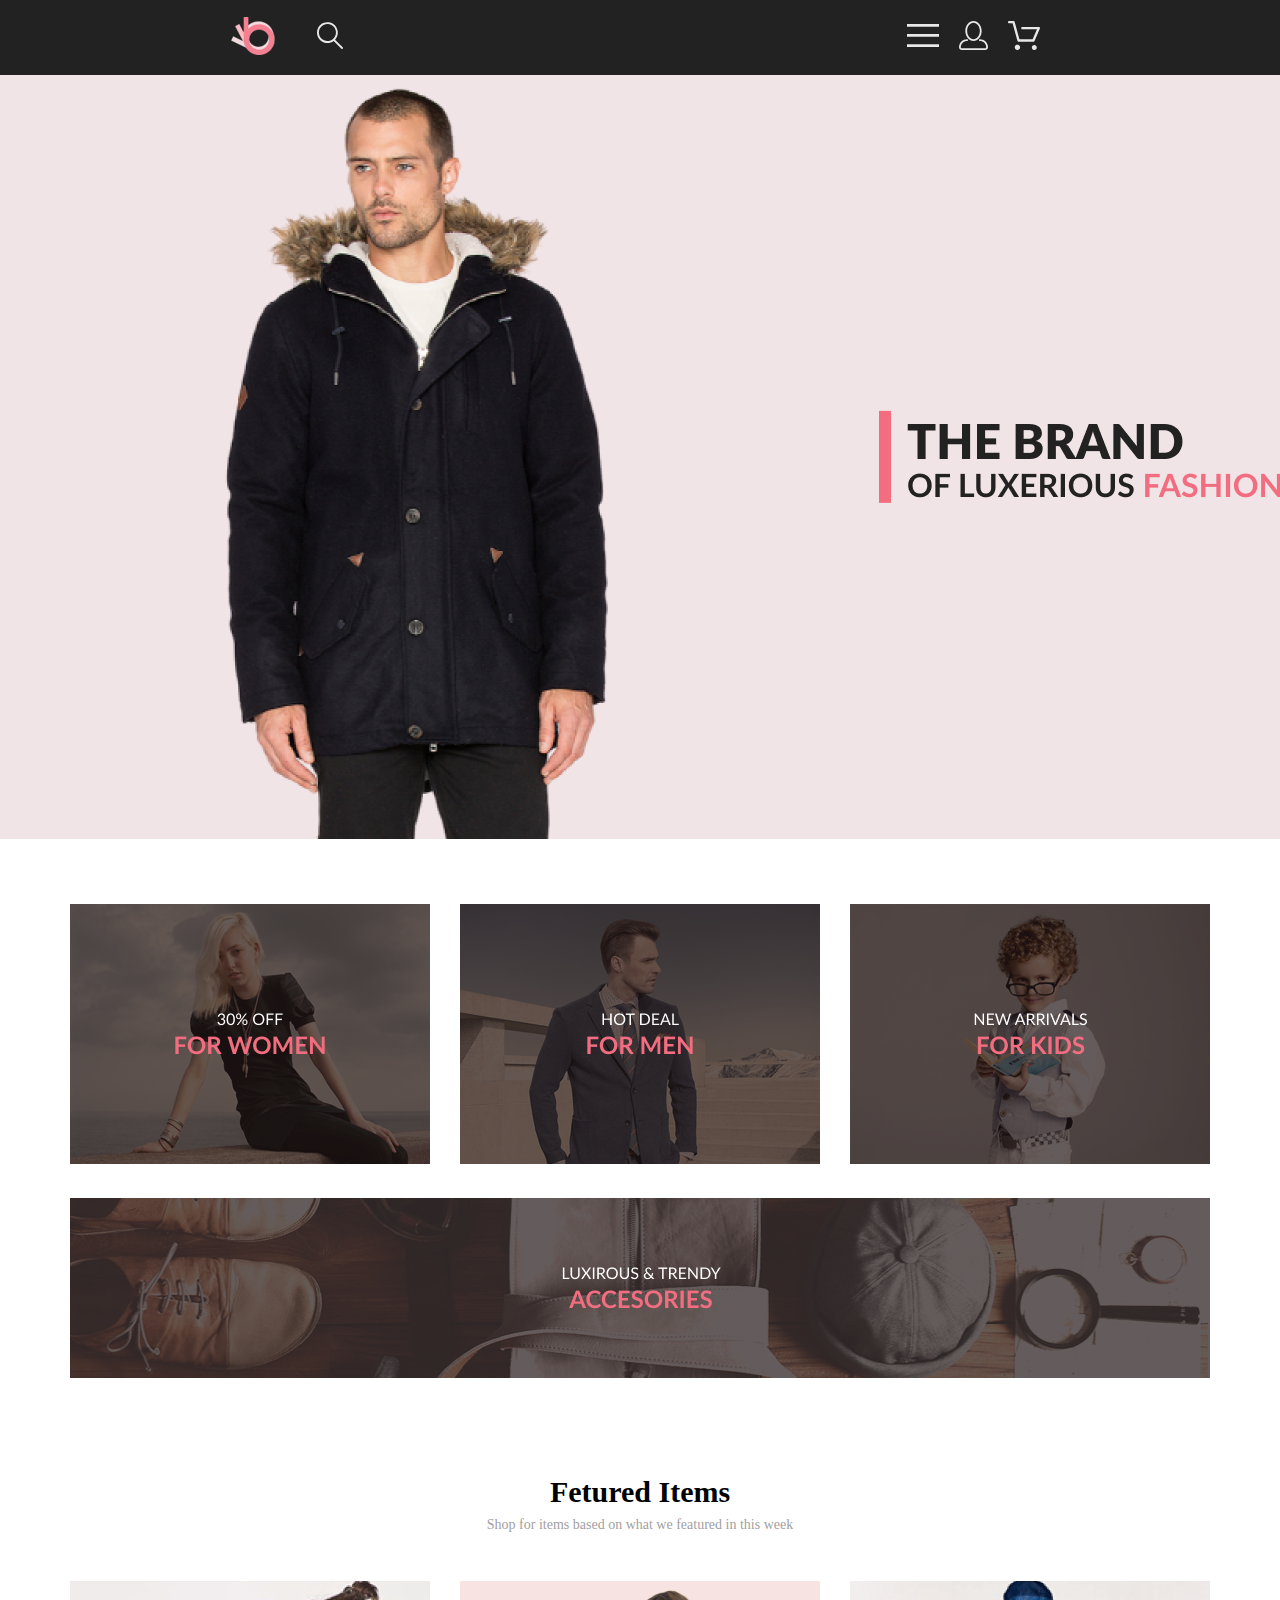
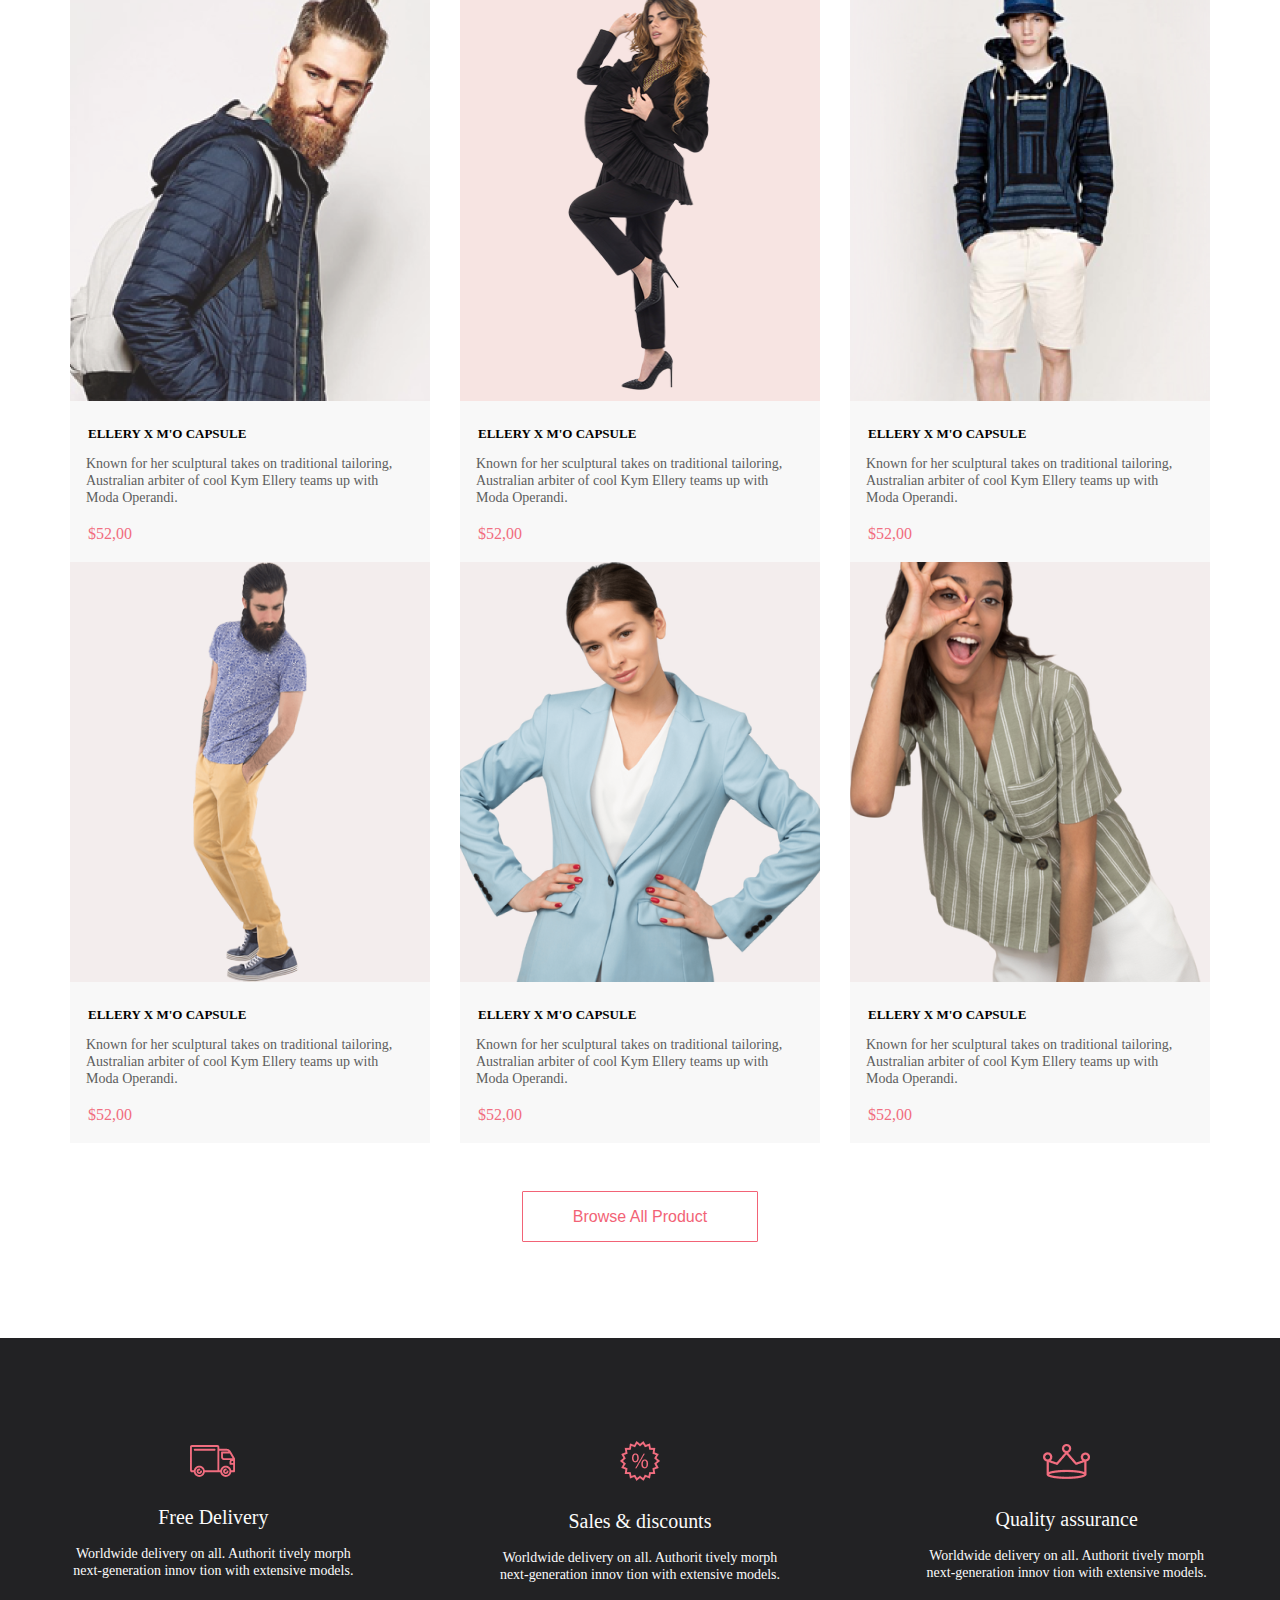
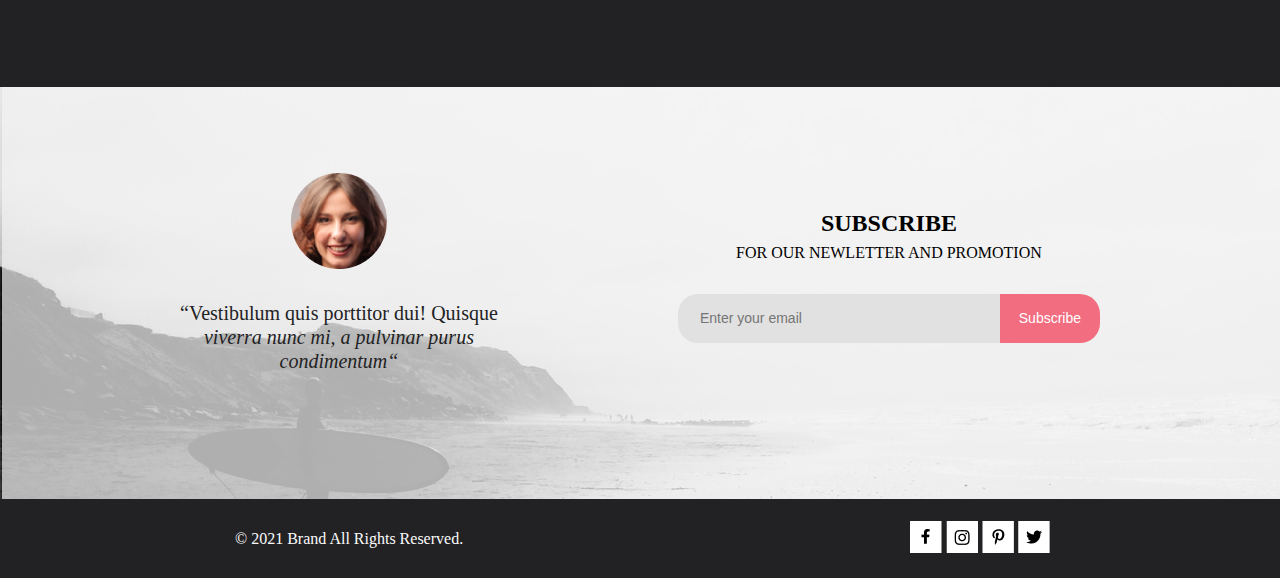
<file: lesson 01 -  04 06 2021/index.html>
<!DOCTYPE html>
<html lang="en">
<head>
    <meta charset="UTF-8">
    <meta http-equiv="X-UA-Compatible" content="IE=edge">
    <meta name="viewport" content="width=device-width, initial-scale=1.0">
    <link rel="stylesheet" href="style.css">
    <title>index</title>
</head>
<body>
    <div class="container top__box">
        <div class="top__header">
            <div class="top__menu">
                <ul class="search">
                    <li class="logo"><a href="#"> <img src="img/top_logo.svg" alt="logo"></a></li>
                    <li class="lupe"><a href="#"><img src="img/top_lupa.svg" alt="loope"></a></li>
                    <li class="search__menu"><a href="#"><img src="img/top_menu.svg" alt="menu"></a></li>
                    <li class="seacrh__account"><a href="#"><img src="img/top_account.svg" alt="account"></a></li>    
                    <li class="cart"><a href="#"> <img src="img/top_cart.svg" alt="cart"></a></li>
                </ul>
            </div>  
        </div>
        <div class="top__brand">
            <div class="top__img"><img src="img/top__bg.png" alt="men">
            </div>          
        </div>
    </div>
    <div class="container what-we-do">
        <div class="main__catalog">
            <div class="main__catalog-for">
                <div class="main__img"><img src="img/1-for women.png" alt="women"></div>
                <div class="main__img"><img src="img/2-for men.png" alt="men"></div>
                <div class="main__img"><img src="img/3-for kids.png" alt="kidz"></div>
              
            </div>
            <div class="main__catalog-accesories">
                <img src="img/4-ACCESORIES.png" alt="accesories">
            </div>
            </div>
            <div class="catalog__items">
                <h3 class="head-catalog">Fetured Items</h3>
                <p class="head-text">Shop for items based on what we featured in this week</p>
            </div>    
            <div class="catalog__boxes">               
                <ul class="card__box">
                    <li class="card">
                        <img src="img/card  1.png" alt="card_men">
                        <h4 class="card__header">ELLERY X M'O CAPSULE</h4>
                        <p class="card__text">Known for her sculptural takes on traditional tailoring, Australian arbiter of cool Kym Ellery teams up with Moda Operandi.</p>
                        <p class="prize">$52,00</p>
                    </li>
                    <li class="card">
                        <img src="img/card 2.png" alt="card_men">
                        <h4 class="card__header">ELLERY X M'O CAPSULE</h4>
                        <p class="card__text">Known for her sculptural takes on traditional tailoring, Australian arbiter of cool Kym Ellery teams up with Moda Operandi.</p>
                        <p class="prize">$52,00</p>
                    </li>
                    <li class="card">
                        <img src="img/card 3.png" alt="card_men">
                        <h4 class="card__header">ELLERY X M'O CAPSULE</h4>
                        <p class="card__text">Known for her sculptural takes on traditional tailoring, Australian arbiter of cool Kym Ellery teams up with Moda Operandi.</p>
                        <p class="prize">$52,00</p>
                    </li>
                    <li class="card">
                        <img src="img/card 4.png" alt="card_men">
                        <h4 class="card__header">ELLERY X M'O CAPSULE</h4>
                        <p class="card__text">Known for her sculptural takes on traditional tailoring, Australian arbiter of cool Kym Ellery teams up with Moda Operandi.</p>
                        <p class="prize">$52,00</p>
                    </li>
                    <li class="card">
                        <img src="img/card 5.png" alt="card_men">
                        <h4 class="card__header">ELLERY X M'O CAPSULE</h4>
                        <p class="card__text">Known for her sculptural takes on traditional tailoring, Australian arbiter of cool Kym Ellery teams up with Moda Operandi.</p>
                        <p class="prize">$52,00</p>
                    </li>
                    <li class="card">
                        <img src="img/card 6.png" alt="card_men">
                        <h4 class="card__header">ELLERY X M'O CAPSULE</h4>
                        <p class="card__text">Known for her sculptural takes on traditional tailoring, Australian arbiter of cool Kym Ellery teams up with Moda Operandi.</p>
                        <p class="prize">$52,00</p>
                    </li>
                </ul>        
                 
                <div class="button">              
                    <button class="card__button">
                    Browse All Product
                </button>  
                </div>
            </div>        
            </div>
        </div>
    </div>
    <div class="container footer">
        <div class="delivery">
            <div class="delivery__card">
                <img class="footer__img" src="img/delivery.svg" alt="deliv">
                <h4 class="footer__header">Free Delivery</h4>
                <p class="footer__text">Worldwide delivery on all. Authorit tively morph<br> next-generation innov tion with extensive models.</p>
            </div>
            <div class="delivery__card">
                <img class="footer__img" src="img/prize.png" alt="prize">
                <h4 class="footer__header">Sales & discounts</h4>
                <p class="footer__text">Worldwide delivery on all. Authorit tively morph<br> next-generation innov tion with extensive models.</p>
            </div>
            <div class="delivery__card">
                <img class="footer__img" src="img/qeen.png" alt="qeean">
                <h4 class="footer__header">Quality assurance</h4>
                <p class="footer__text">Worldwide delivery on all. Authorit tively morph<br> next-generation innov tion with extensive models.</p>
            </div>
        </div>
        <div class="footer__subscribe">
            <div class="footer__subscribe-box">
                <img src="img/footer_img.png" alt="photo">
                <p class="footer__subscribe-text">“Vestibulum quis porttitor dui! Quisque<br><i> viverra nunc mi, a pulvinar purus <br>condimentum“</i></p>
            </div>
            <div class="footer__subscribe-box">
                <h4>SUBSCRIBE</h4>
                <p>FOR OUR NEWLETTER AND PROMOTION</p>
                <form class="footer__form" action="#">
                    <input class="input__form" type="email" placeholder="Enter your email">
                    <button class="email">Subscribe</button>
                </form>
            </div>
        </div>
        <div class="footer__end">
            <div class="footer__end-img">
                <p class="footer__end-text"> © 2021  Brand  All Rights Reserved.</p> 
            </div>
            <div class="footer__end-img">
                <a href="#"><img src="img/5.png" alt="facebook"></a>
                <!--<a href="#"><img class="insta" src="img/4.png" alt="instagram"></a>-->  <!--как сменить картинку - получается только с помощью background-img: url() ???--> 
                <a href="#"><p class="insta"></p></a> 
                <a href=""><img src="img/6.png" alt="picsart"></a>
                <a href=""><img src="img/2.png" alt="twitter"></a> 
                 
            </div>    
        </div>
    </div>   
</body>
</html>
</file>
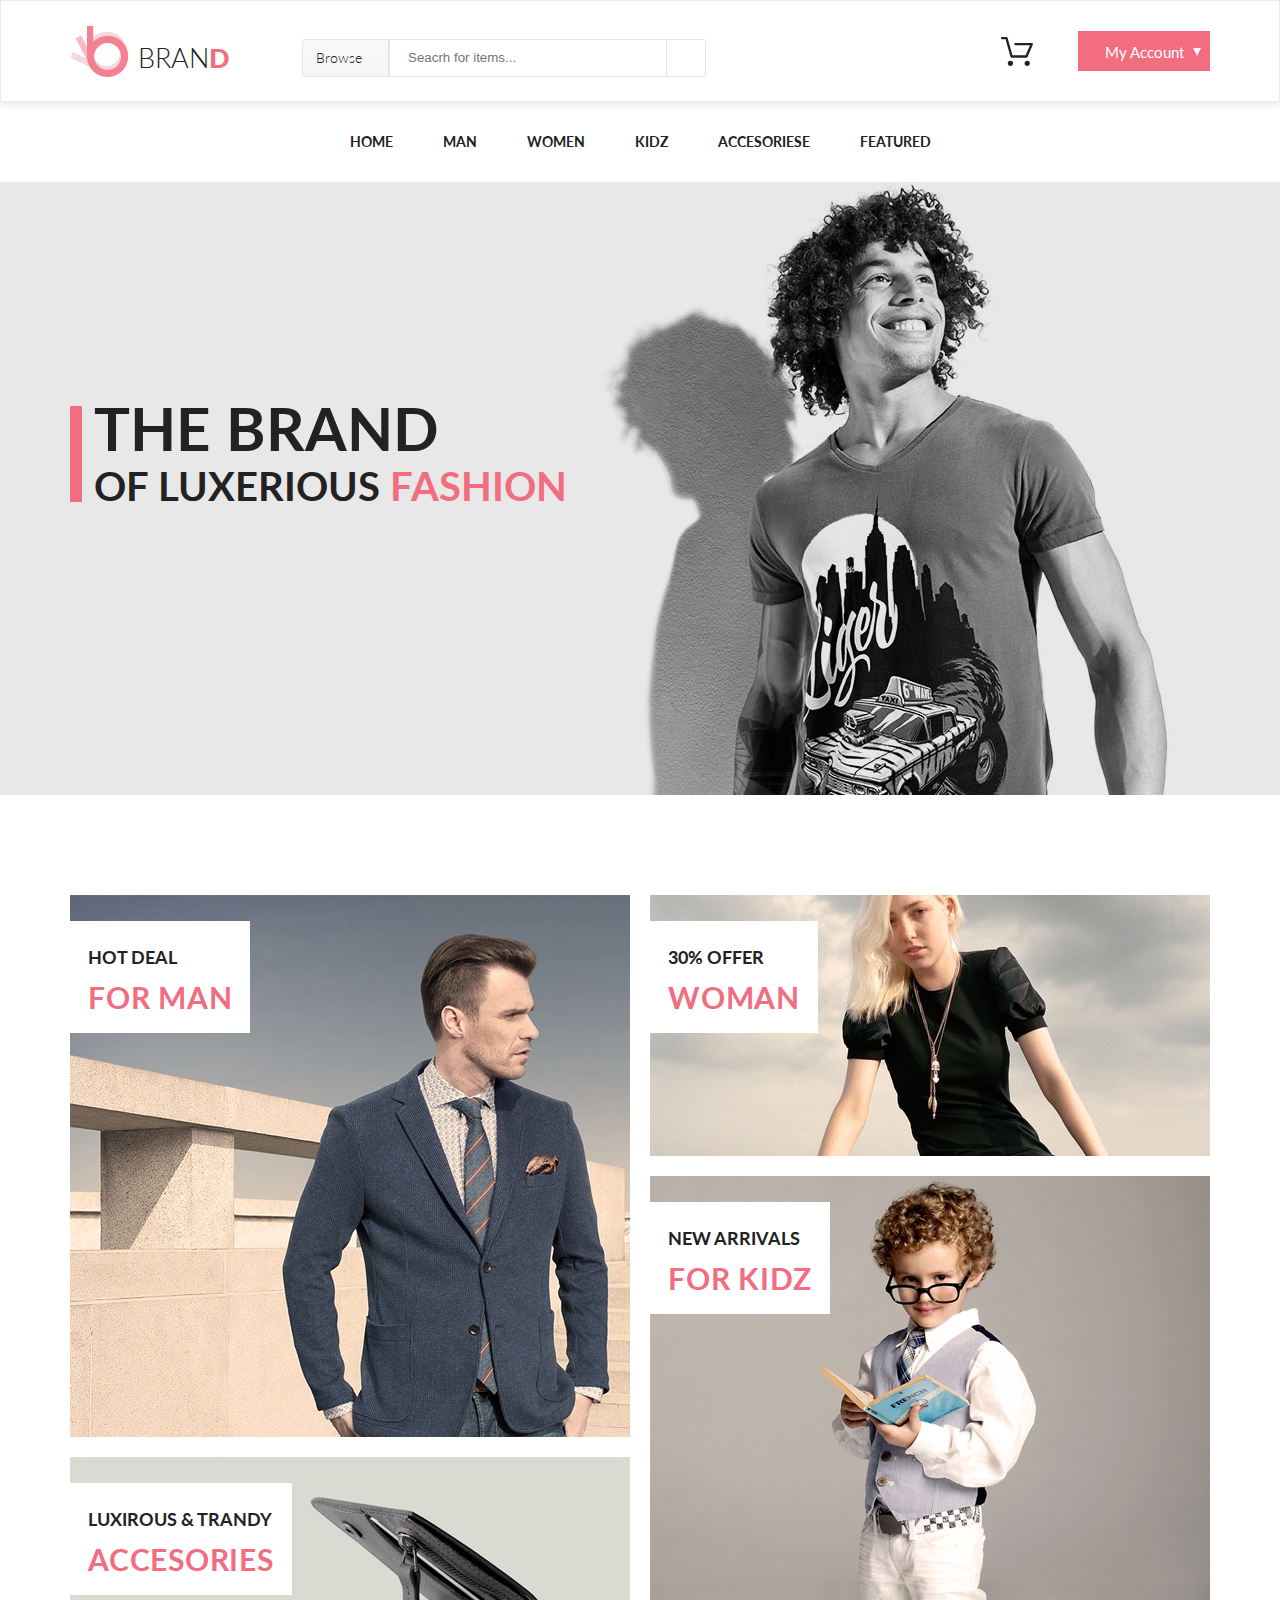
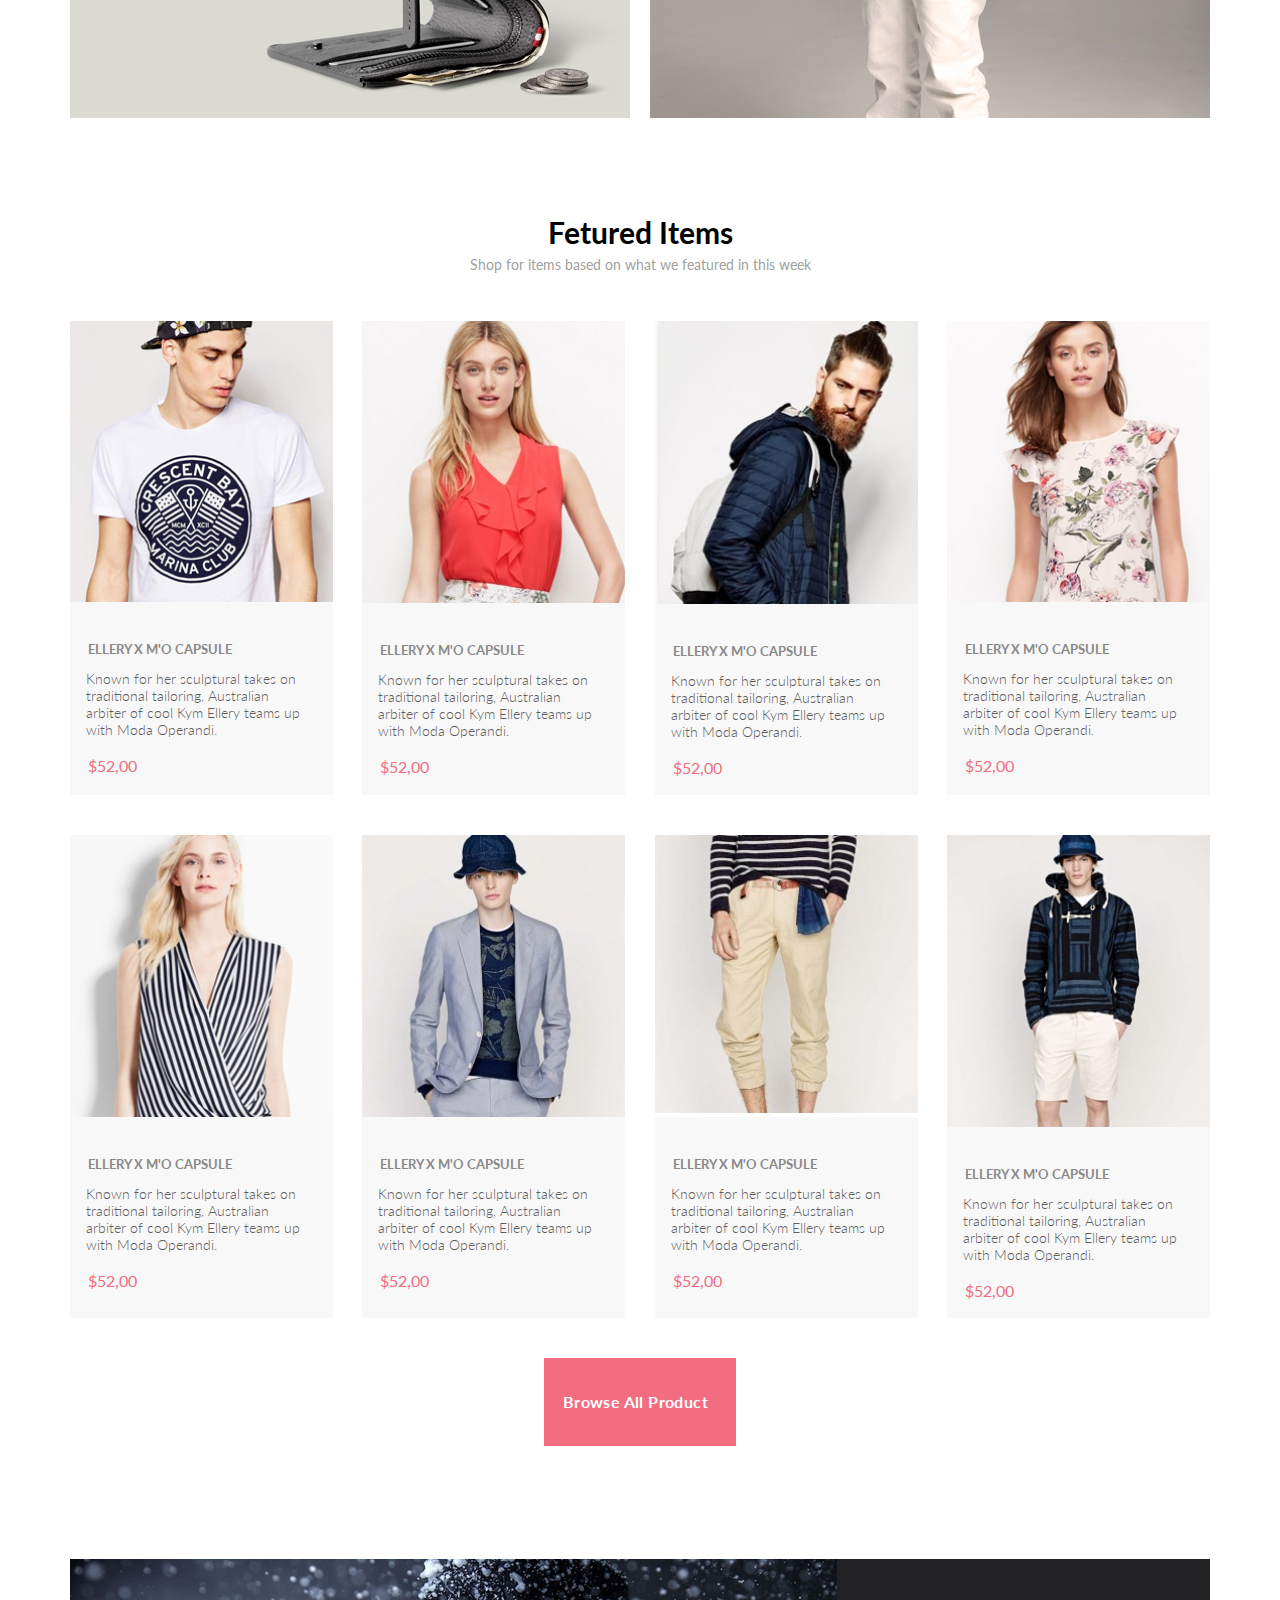
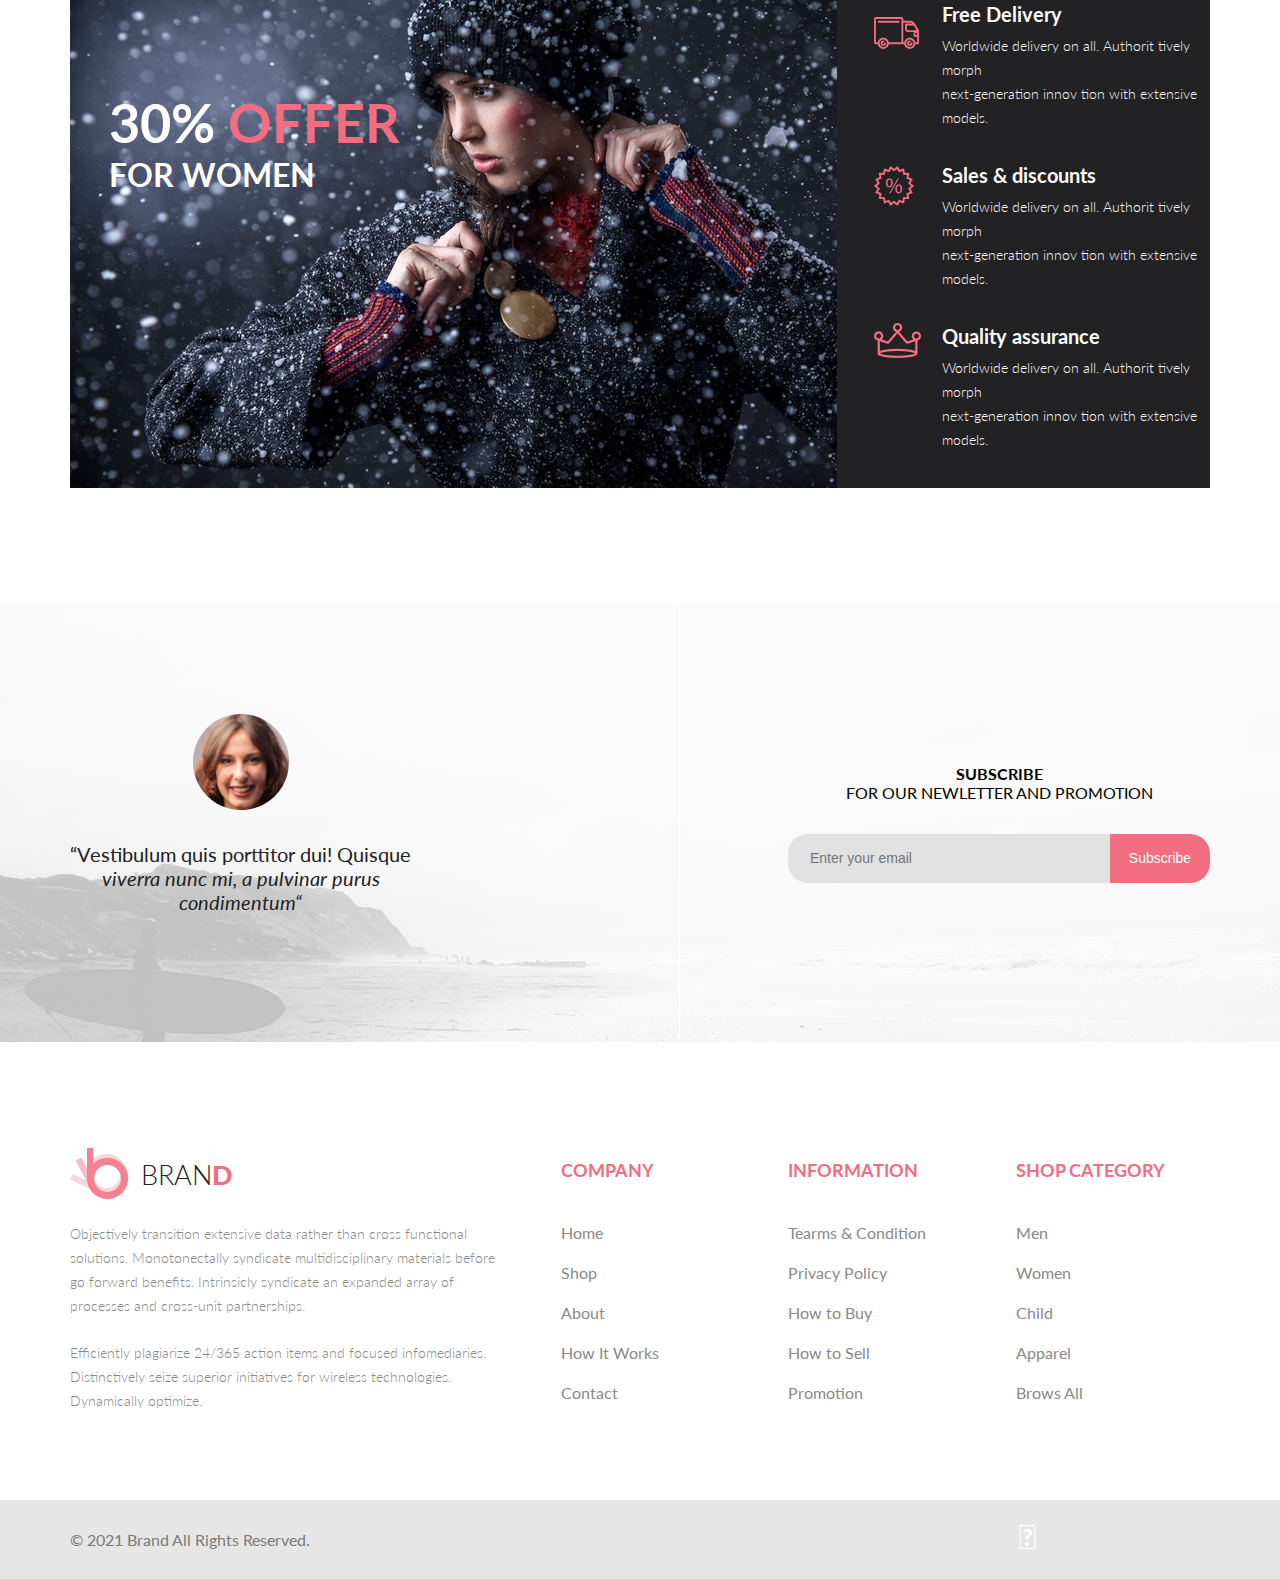
<file: lesson 4/index.html>
<!DOCTYPE html>
<html lang="en">
<head>
    <meta charset="UTF-8">
    <meta http-equiv="X-UA-Compatible" content="IE=edge">
    <meta name="viewport" content="width=device-width, initial-scale=1.0">
    <link rel="stylesheet" href="style.css">
    <link href="https://fonts.googleapis.com/css?family=Lato:100,300,400,700" rel="stylesheet">
    <link rel="stylesheet" href="https://use.fontawesome.com/releases/v5.3.1/css/all.css" integrity="sha384-mzrmE5qonljUremFsqc01SB46JvROS7bZs3IO2EmfFsd15uHvIt+Y8vEf7N7fWAU" crossorigin="anonymous">
    <title>index</title>
</head>
<body>
    <header class="header">
        <div class="container top__box">      
           <div class="top__box__left">
               <a class="top__logo" href="#">
                   <img src="img/logo.png" alt="logo">
                   <p class="logo__name">BRAN</p>
                   <span class="last__logo__name">D</span>
               </a>
               <form class="top__box__form" action="#">
                    <ul class="browse__menu">
                        <li>
                            <a href="#">Browse  
                                <i class="fas fa-caret-down"></i>
                            </a>                            
                        </li>
                    </ul>
                    <input class="search__items" type="Search" placeholder="Seacrh for items..." aria-label="search">
                    <button class="seacrh__button" type="submit">
                        <i class="fas fa-search"></i>
                    </button>
               </form>
           </div>
           <div class="top__box__right">
                <img src="img/cart.svg" alt="cart">
                <a class="button__account my-account" href="#">My Account</a>
           </div>   
        </div>
    </header>
    <nav class="header__menu">
        <div class="container">
            <ul class="menu">
                <li>
                    <a class="menu__link" href="">Home</a>
                    <div class="box__menu__link">
                        <div class="img__menu__link">
                            <div class="img__menu__box-img">
                                <a class="link__sale" href="#">
                                    <div class="link__sale__text">
                                        <p><strong>Super</strong></p>
                                        <p><strong>sale!</strong></p>
                                    </div>
                                </a>
                                <img src="img/ssale.jpg" alt="sale">
                            </div>    
                        </div>
                        <div class="menu__home__list">
                            <h3>man</h3>
                            <ul>
                                <li><a class="menu__link__menu" href="#">Tops</a></li>
                                <li><a class="menu__link__menu" href="#">Sweaters/Knits</a></li>
                                <li><a class="menu__link__menu" href="#">Jackets/Coats</a></li>
                                <li><a class="menu__link__menu" href="#">Blazers</a></li>
                                <li><a class="menu__link__menu" href="#">Tops</a></li>
                                <li><a class="menu__link__menu" href="#">Sweaters/Knits</a></li>
                                <li><a class="menu__link__menu" href="#">Jackets/Coats</a></li>
                                <li><a class="menu__link__menu" href="#">Blazers</a></li>
                                <li><a class="menu__link__menu" href="#">Accesories</a></li>                               
                            </ul>
                        </div>
                        <div class="menu__home__list">
                            <h3>man</h3>
                            <ul>
                                <li><a class="menu__link__menu" href="#">Tops</a></li>
                                <li><a class="menu__link__menu" href="#">Sweaters/Knits</a></li>
                                <li><a class="menu__link__menu" href="#">Jackets/Coats</a></li>
                                <li><a class="menu__link__menu" href="#">Blazers</a></li>
                            </ul>
                            <div class="menu__list__home">
                                <h3>man</h3>
                                <ul>
                                    <li><a class="menu__link__menu" href="#">Tops</a></li>
                                <li><a class="menu__link__menu" href="#">Sweaters/Knits</a></li>
                                <li><a class="menu__link__menu" href="#">Jackets/Coats</a></li>
                                <li><a class="menu__link__menu" href="#">Blazers</a></li>
                                </ul>
                            </div>
                        </div>                      
                        <div class="menu__home__list">
                            <h3>man</h3>
                            <ul>
                                <li><a class="menu__link__menu" href="#">Tops</a></li>
                                <li><a class="menu__link__menu" href="#">Sweaters/Knits</a></li>
                                <li><a class="menu__link__menu" href="#">Jackets/Coats</a></li>
                                <li><a class="menu__link__menu" href="#">Blazers</a></li>
                            </ul>
                            <div class="img__box">

                            </div>
                        </div>
                    </div>
                </li>
                <li>
                    <a class="menu__link" href="">Man</a>
                    <div class="box__menu__link">
                        <div class="img__menu__link">
                            <div class="img__menu__box-img">
                                <a class="link__sale" href="#">
                                    <div class="link__sale__text">
                                        <p><strong>Super</strong></p>
                                        <p><strong>sale!</strong></p>
                                    </div>
                                </a>
                                <img src="img/ssale.jpg" alt="sale">
                            </div>    
                        </div>
                        <div class="menu__home__list">
                            <h3>man</h3>
                            <ul>
                                <li><a class="menu__link__menu" href="#">Tops</a></li>
                                <li><a class="menu__link__menu" href="#">Sweaters/Knits</a></li>
                                <li><a class="menu__link__menu" href="#">Jackets/Coats</a></li>
                                <li><a class="menu__link__menu" href="#">Blazers</a></li>
                                <li><a class="menu__link__menu" href="#">Tops</a></li>
                                <li><a class="menu__link__menu" href="#">Sweaters/Knits</a></li>
                                <li><a class="menu__link__menu" href="#">Jackets/Coats</a></li>
                                <li><a class="menu__link__menu" href="#">Accesories</a></li>
                            </ul>
                        </div>
                        <div class="menu__home__list">
                            <h3>man</h3>
                            <ul>
                                <li><a class="menu__link__menu" href="#">Dresses</a></li>
                                <li><a class="menu__link__menu" href="#">Tops</a></li>
                                <li><a class="menu__link__menu" href="#">Sweaters/Knits</a></li>
                                <li><a class="menu__link__menu" href="#">Jackets/Coats</a></li>
                            </ul>
                            <div class="menu__list__home">
                                <h3>man</h3>
                                <ul>
                                    <li><a class="menu__link__menu" href="#">Dresses</a></li>
                                    <li><a class="menu__link__menu" href="#">Tops</a></li>
                                    <li><a class="menu__link__menu" href="#">Sweaters/Knits</a></li>
                                </ul>
                            </div>
                        </div>       
                        <div class="menu__home__list">
                            <h3>man</h3>
                            <ul>
                                <li><a class="menu__link__menu" href="#">Dresses</a></li>
                                <li><a class="menu__link__menu" href="#">Tops</a></li>
                                <li><a class="menu__link__menu" href="#">Sweaters/Knits</a></li>
                                <li><a class="menu__link__menu" href="#">Jackets/Coats</a></li>
                            </ul>
                        </div>
                    </div>
                </li>
                <li>
                    <a class="menu__link" href="">Women</a>
                    <div class="box__menu__link">
                        <div class="img__menu__link">
                            <div class="img__menu__box-img">
                                <a class="link__sale" href="#">
                                    <div class="link__sale__text">
                                        <p><strong>Super</strong></p>
                                        <p><strong>sale!</strong></p>
                                    </div>
                                </a>
                                <img src="img/ssale.jpg" alt="sale">
                            </div>    
                        </div>
                        <div class="menu__home__list">
                            <h3>man</h3>
                            <ul>
                                <li><a class="menu__link__menu" href="#">Dresses</a></li>
                                <li><a class="menu__link__menu" href="#">Tops</a></li>
                                <li><a class="menu__link__menu" href="#">Sweaters/Knits</a></li>
                                <li><a class="menu__link__menu" href="#">Jackets/Coats</a></li>
                                <li><a class="menu__link__menu" href="#">Blazers</a></li>
                                <li><a class="menu__link__menu" href="#">Denim</a></li>
                                <li><a class="menu__link__menu" href="#">Leggins/Pants</a></li>
                                <li><a class="menu__link__menu" href="#">Skirts/Shorts</a></li>
                                <li><a class="menu__link__menu" href="#">Accesories</a></li>
                            </ul>
                        </div>
                        <div class="menu__home__list">
                            <h3>man</h3>
                            <ul>
                                <li><a class="menu__link__menu" href="#">Dresses</a></li>
                                <li><a class="menu__link__menu" href="#">Tops</a></li>
                                <li><a class="menu__link__menu" href="#">Sweaters/Knits</a></li>
                                <li><a class="menu__link__menu" href="#">Jackets/Coats</a></li>
                            </ul>
                            <div class="menu__list__home">
                                <h3>man</h3>
                                <ul>
                                    <li><a class="menu__link__menu" href="#">Dresses</a></li>
                                    <li><a class="menu__link__menu" href="#">Tops</a></li>
                                    <li><a class="menu__link__menu" href="#">Sweaters/Knits</a></li>
                                </ul>
                            </div>
                        </div>
                        <div class="menu__home__list">
                            <h3>man</h3>
                            <ul>
                                <li><a class="menu__link__menu" href="#">Dresses</a></li>
                                <li><a class="menu__link__menu" href="#">Tops</a></li>
                                <li><a class="menu__link__menu" href="#">Sweaters/Knits</a></li>
                                <li><a class="menu__link__menu" href="#">Jackets/Coats</a></li>
                            </ul>
                        </div>
                    </div>
                </li>
                <li>
                    <a class="menu__link" href="">Kidz</a>
                    <div class="box__menu__link">
                        <div class="img__menu__link">
                            <div class="img__menu__box-img">
                                <a class="link__sale" href="#">
                                    <div class="link__sale__text">
                                        <p><strong>Super</strong></p>
                                        <p><strong>sale!</strong></p>
                                    </div>
                                </a>
                                <img src="img/ssale.jpg" alt="sale">
                            </div>    
                        </div>
                        <div class="menu__home__list">
                            <h3>man</h3>
                            <ul>
                                <li><a class="menu__link__menu" href="#">Dresses</a></li>
                                <li><a class="menu__link__menu" href="#">Tops</a></li>
                                <li><a class="menu__link__menu" href="#">Sweaters/Knits</a></li>
                                <li><a class="menu__link__menu" href="#">Jackets/Coats</a></li>
                                <li><a class="menu__link__menu" href="#">Blazers</a></li>    
                            </ul>
                        </div>
                        <div class="menu__home__list">
                            <h3>boys</h3>
                            <ul>
                                <li><a class="menu__link__menu" href="#">Dresses</a></li>
                                <li><a class="menu__link__menu" href="#">Tops</a></li>                                                      
                            </ul>
                            <div class="menu__list__home">
                                <h3>girls</h3>
                                <ul>
                                    <li><a class="menu__link__menu" href="#">Dresses</a></li>
                                <li><a class="menu__link__menu" href="#">Tops</a></li>
                                <li><a class="menu__link__menu" href="#">Sweaters/Knits</a></li>                                
                                </ul>
                        </div>
                        </div>
                        <div class="menu__home__list">
                            <h3>kid sales</h3>
                            <ul>
                                <li><a class="menu__link__menu" href="#">Dresses</a></li>
                                <li><a class="menu__link__menu" href="#">Tops</a></li>
                                <li><a class="menu__link__menu" href="#">Sweaters/Knits</a></li>
                                <li><a class="menu__link__menu" href="#">Jackets/Coats</a></li>
                                <li><a class="menu__link__menu" href="#">Blazers</a></li>
                                <div class="img__box"></div>
                            </ul>
                        </div>
                    </div>
                </li>
                <li class="li__last">
                    <a class="menu__link" href="">Accesoriese</a>
                    <div class="box__menu__link">
                        <div class="img__menu__link">
                            <div class="img__menu__box-img">
                                <a class="link__sale" href="#">
                                    <div class="link__sale__text">
                                        <p><strong>Super</strong></p>
                                        <p><strong>sale!</strong></p>
                                    </div>
                                </a>
                                <img src="img/ssale.jpg" alt="sale">
                            </div>    
                        </div>
                        <div class="menu__home__list">
                            <h3>man</h3>
                            <ul>
                                <li><a class="menu__link__menu" href="#">Dresses</a></li>
                                <li><a class="menu__link__menu" href="#">Tops</a></li>
                                <li><a class="menu__link__menu" href="#">Sweaters/Knits</a></li>
                                <li><a class="menu__link__menu" href="#">Jackets/Coats</a></li>
                                <li><a class="menu__link__menu" href="#">Blazers</a></li>
                                <li><a class="menu__link__menu" href="#">Tops</a></li>
                                <li><a class="menu__link__menu" href="#">Sweaters/Knits</a></li>
                                <li><a class="menu__link__menu" href="#">Jackets/Coats</a></li>
                                <li><a class="menu__link__menu" href="#">Blazers</a></li>
                            </ul>
                        </div>
                        <div class="menu__home__list">
                            <h3>man</h3>
                            <ul>
                                <li><a class="menu__link__menu" href="#">Tops</a></li>
                                <li><a class="menu__link__menu" href="#">Sweaters/Knits</a></li>
                                <li><a class="menu__link__menu" href="#">Jackets/Coats</a></li>
                                <li><a class="menu__link__menu" href="#">Blazers</a></li>
                            </ul>
                            <div class="menu__list__home">
                                <h3>man</h3>
                                <ul>
                                    <li><a class="menu__link__menu" href="#">Tops</a></li>
                                    <li><a class="menu__link__menu" href="#">Sweaters/Knits</a></li>
                                    <li><a class="menu__link__menu" href="#">Jackets/Coats</a></li>
                                
                                </ul>
                            </div>
                        </div>                        
                        <div class="menu__home__list">
                            <h3>man</h3>
                            <ul>
                                <li><a class="menu__link__menu" href="#">Tops</a></li>
                                <li><a class="menu__link__menu" href="#">Sweaters/Knits</a></li>
                                <li><a class="menu__link__menu" href="#">Jackets/Coats</a></li>
                                <li><a class="menu__link__menu" href="#">Blazers</a></li>
                            </ul>
                        </div>
                    </div>
                </li>
                <li class="li__last">
                    <a class="menu__link" href="">Featured</a>
                    <div class="box__menu__link">
                        <div class="img__menu__link">
                            <div class="img__menu__box-img">
                                <a class="link__sale" href="#">
                                    <div class="link__sale__text">
                                        <p><strong>Super</strong></p>
                                        <p><strong>sale!</strong></p>
                                    </div>
                                </a>
                                <img src="img/ssale.jpg" alt="sale">
                            </div>    
                        </div>
                        <div class="menu__home__list">
                            <h3>man</h3>
                            <ul>
                                <li><a class="menu__link__menu" href="#">Tops</a></li>
                                <li><a class="menu__link__menu" href="#">Sweaters/Knits</a></li>
                                <li><a class="menu__link__menu" href="#">Jackets/Coats</a></li>
                                <li><a class="menu__link__menu" href="#">Blazers</a></li>
                                <li><a class="menu__link__menu" href="#">Tops</a></li>
                                <li><a class="menu__link__menu" href="#">Sweaters/Knits</a></li>
                                <li><a class="menu__link__menu" href="#">Jackets/Coats</a></li>
                                <li><a class="menu__link__menu" href="#">Blazers</a></li>
                            </ul>
                        </div>
                        <div class="menu__home__list">
                            <h3>man</h3>
                            <ul>
                                <li><a class="menu__link__menu" href="#">Tops</a></li>
                                <li><a class="menu__link__menu" href="#">Sweaters/Knits</a></li>
                                <li><a class="menu__link__menu" href="#">Jackets/Coats</a></li>
                                <li><a class="menu__link__menu" href="#">Blazers</a></li>
                            </ul>
                            <div class="menu__list__home">
                                <h3>man</h3>
                                <ul>
                                    <li><a class="menu__link__menu" href="#">Tops</a></li>
                                    <li><a class="menu__link__menu" href="#">Sweaters/Knits</a></li>
                                    <li><a class="menu__link__menu" href="#">Jackets/Coats</a></li>
                                </ul>
                            </div>
                        </div>                       
                        <div class="menu__home__list">
                            <h3>man</h3>
                            <ul>
                                <li><a class="menu__link__menu" href="#">Tops</a></li>
                                <li><a class="menu__link__menu" href="#">Sweaters/Knits</a></li>
                                <li><a class="menu__link__menu" href="#">Jackets/Coats</a></li>
                                <li><a class="menu__link__menu" href="#">Blazers</a></li>
                            </ul>
                        </div>
                    </div>
                </li>
            </ul>
        </div>
    </nav>

    <div class="top__brand">
        <div class="container brand__men">
            <div class="brand__logo">  
                <p class="text__first__logo">THE BRAND</p>
                <p class="text__last__logo">OF LUXERIOUS
                    <span class="brand__logo__span">FASHION</span> 
                </p>           
            </div>     
        </div>                              
    </div>
    <section>
        <div class="container__sale">
            <div class="container__sale__box">
                <div class="sale__box__left">
                    <a class="box__left__man" href="#">
                        <img src="img/for-man.jpg" alt="man">
                        <div class="box__left__text">
                            <p><strong>HOT DEAL</strong> </p>
                            <h3><strong> FOR MAN</strong></h3>
                        </div>
                    </a>
                    <a class="box__left__accessories" href="#">
                        <img src="img/accesories.jpg" alt="Accesories">
                        <div class="box__left__text">
                            <p><strong>luxirous & trandy</strong> </p>
                            <h3><strong>accesories</strong> </h3>
                        </div>
                    </a>
                </div>
                <div class="sale__box__right">
                    <a class="box__right__women" href="#">
                        <img src="img/woman.jpg" alt="Women">
                        <div class="box__left__text">
                            <p><strong>30% offer</strong> </p>
                            <h3><strong>woMAN</strong></h3>
                        </div>
                    </a>
                    <a class="box__right__kidz" href="#">
                        <img src="img/for-kids.jpg" alt="kidzz">
                        <div class="box__left__text">
                            <p><strong>new arrivals</strong> </p>
                            <h3><strong>for kidz</strong> </h3>
                        </div>
                    </a>
                </div>
            </div>
        </div>
    </section>
    <section>
        <div class="container what-we-do">        
            <div class="catalog__items">
                <h3 class="head-catalog">Fetured Items</h3>
                <p class="head-text">Shop for items based on what we featured in this week</p>
            </div>
        </div>    
        <div class="catalog__boxes">               
            <ul class="card__box">
                <li class="card">
                    <a class="card__product" href="#">
                        <img src="img/product-1.jpg" alt="card_men">
                        <div>
                            <h4 class="card__header">ELLERY X M'O CAPSULE</h4>
                            <p class="card__text">Known for her sculptural takes on traditional tailoring, Australian arbiter of cool Kym Ellery teams up with Moda Operandi.</p>
                            <p class="prize">$52,00</p>
                        </div>     
                    </a>
                    
                </li>
                <li class="card">
                    <a class="card__product" href="#">
                        <img src="img/2.jpg" alt="card_men">
                        <h4 class="card__header">ELLERY X M'O CAPSULE</h4>
                        <p class="card__text">Known for her sculptural takes on traditional tailoring, Australian arbiter of cool Kym Ellery teams up with Moda Operandi.</p>
                        <p class="prize">$52,00</p>

                    </a>
                    <div class="box__add">
                        <a class="box__add__cart" href="#">
                            <img class="img__add" src="img/cart-add.svg" alt="caart">Add to cart
                        </a>
                    </div>
                </li>
                <li class="card">
                    <a class="card__product" href="#">
                        <img src="img/3.jpg" alt="card_men">
                        <h4 class="card__header">ELLERY X M'O CAPSULE</h4>
                        <p class="card__text">Known for her sculptural takes on traditional tailoring, Australian arbiter of cool Kym Ellery teams up with Moda Operandi.</p>
                        <p class="prize">$52,00</p>
                    </a>
        
                </li>
                <li class="card">
                    <a class="card__product" href="#">
                        <img src="img/4.jpg" alt="card_men">
                        <h4 class="card__header">ELLERY X M'O CAPSULE</h4>
                        <p class="card__text">Known for her sculptural takes on traditional tailoring, Australian arbiter of cool Kym Ellery teams up with Moda Operandi.</p>
                        <p class="prize">$52,00</p>
                    </a>

                </li>
                <li class="card">
                    <a class="card__product" href="#">
                        <img src="img/5.jpg" alt="card_men">
                        <h4 class="card__header">ELLERY X M'O CAPSULE</h4>
                        <p class="card__text">Known for her sculptural takes on traditional tailoring, Australian arbiter of cool Kym Ellery teams up with Moda Operandi.</p>
                        <p class="prize">$52,00</p>
                    </a>

                </li>
                <li class="card">
                    <a class="card__product" href="#">
                        <img src="img/6.jpg" alt="card_men">
                        <h4 class="card__header">ELLERY X M'O CAPSULE</h4>
                        <p class="card__text">Known for her sculptural takes on traditional tailoring, Australian arbiter of cool Kym Ellery teams up with Moda Operandi.</p>
                        <p class="prize">$52,00</p>
                    </a>

                </li>
                <li class="card">
                    <a class="card__product" href="#">
                        <img src="img/7.jpg" alt="card_men">
                        <h4 class="card__header">ELLERY X M'O CAPSULE</h4>
                        <p class="card__text">Known for her sculptural takes on traditional tailoring, Australian arbiter of cool Kym Ellery teams up with Moda Operandi.</p>
                        <p class="prize">$52,00</p>
                    </a>

                </li>
                <li class="card">
                    <a class="card__product" href="#">
                        <img src="img/8.jpg" alt="card_men">
                        <h4 class="card__header">ELLERY X M'O CAPSULE</h4>
                        <p class="card__text">Known for her sculptural takes on traditional tailoring, Australian arbiter of cool Kym Ellery teams up with Moda Operandi.</p>
                        <p class="prize">$52,00</p>
                    </a>

                </li>
            </ul>    
            <div class="button">              
                <div class="card__button__text">
                    <a class="card__button__link" href="#">Browse All Product 
                        <i class="fas fa-long-arrow-alt-right"></i>
                    </a>
                </div>
            </div>    
        </div>                
    </section>
    <div class="delivery">
        <div class="container__deliver">
            <div class="delivery__left">
                <img src="img/bbanner.jpg" alt="baner">
                <div class="delivery__left__text">
                    <h1> 30% <span>offer</span></h1>
                    <p>for women</p>
                </div>
            </div>
            <div class="delivery__center">
                <div><img class="footer__img" src="img/delivery.svg" alt="deliv"></div>
                <div><img class="footer__img" src="img/prize.png" alt="prize"></div>
                <div><img class="footer__img" src="img/qeen.png" alt="qeean"></div>
            </div>
            <div class="delivery__right">
                <div class="delivery__card">    
                    <h3>Free Delivery</h3>
                    <p>Worldwide delivery on all. Authorit tively morph<br> next-generation innov tion with extensive models.</p>
                </div>
                <div class="delivery__card">
                    
                    <h3>Sales & discounts</h3>
                    <p>Worldwide delivery on all. Authorit tively morph<br> next-generation innov tion with extensive models.</p>
                </div>
                <div class="delivery__card">
                    
                    <h3>Quality assurance</h3>
                    <p>Worldwide delivery on all. Authorit tively morph<br> next-generation innov tion with extensive models.</p>
                </div> 
        </div>

        </div>
        
    </div> 
    <div class="comunity">
        <img src="img/com.png" alt="com background" style="opacity:0.25;filter:alpha(opacity=25)">
        <div class="comunity__container">
            <div class="com__left">
                <div class="footer__subscribe-box">
                    <img src="img/footer_img.png" alt="photo">
                    <p class="footer__subscribe-text">“Vestibulum quis porttitor dui! Quisque<br><i> viverra nunc mi, a pulvinar purus <br>condimentum“</i></p>
                </div>
            </div> 
            <div class="com__center">

            </div>
            <div class="com__right">
                <h4>SUBSCRIBE</h4>
                <p>FOR OUR NEWLETTER AND PROMOTION</p>
                <form class="footer__form" action="#">
                    <input class="input__form" type="email" placeholder="Enter your email">
                    <button class="email">Subscribe</button>
                </form>
            </div>
          
        
       
        
        </div>
    </div>  
    
    <div class="container-footerwrap">
        <div class="container-foote">
            <section class="footer-logotext">
                <div class="footer-logo">
                    <a href="#"><img src="img/logo.png" alt="logo"></a>
                    <p>bran<span>d</span></p>
                </div>
                <div class="footer-objec">
                    <p>Objectively transition extensive data rather than cross functional
                        solutions. Monotonectally syndicate multidisciplinary materials
                        before go forward benefits. Intrinsicly syndicate an expanded array
                        of processes and cross-unit partnerships.</p>
                    <p class="footer-objec2">Efficiently plagiarize 24/365 action items and focused infomediaries.
                        Distinctively seize superior initiatives for wireless technologies.
                        Dynamically optimize.</p>
                </div>
            </section>
            <nav class="futer-naverap">
                <div class="footer-company">
                    <h3>company</h3>
                    <ul>
                        <li><a href="#">Home</a></li>
                        <li><a href="#">Shop</a></li>
                        <li><a href="#">About</a></li>
                        <li><a href="#">How It Works</a></li>
                        <li><a href="#">Contact</a></li>
                    </ul>
                </div>
                <div class="footer-information">
                    <h3>information</h3>
                    <ul>
                        <li><a href="#">Tearms &amp; Condition</a></li>
                        <li><a href="#">Privacy Policy</a></li>
                        <li><a href="#">How to Buy</a></li>
                        <li><a href="#">How to Sell</a></li>
                        <li><a href="#">Promotion</a></li>
                    </ul>
                </div>
                <div class="footer-shop">
                    <h3>shop category</h3>
                    <ul>
                        <li><a href="#">Men</a></li>
                        <li><a href="#">Women</a></li>
                        <li><a href="#">Child</a></li>
                        <li><a href="#">Apparel</a></li>
                        <li><a href="#">Brows All</a></li>
                    </ul>
                </div>
            </nav>
        </div>
    </div>  
    <div class="footer__end">
        <div class="footer__copy">
            <div class="footer__end-img">
                <p class="footer__end-text"> © 2021  Brand  All Rights Reserved.</p> 
            </div>
            <div class="footer-soc">
                <a href="#"><i class="fab fa-facebook-square"></i></a>
                <a href="#"><i class="fab fa-twitter-square"></i></a>
                <a href="#"><i class="fab fa-linkedin"></i></a>
                <a href="#"><i class="fab fa-pinterest-square"></i></a>
                <a href="#"><i class="fab fa-google-plus-square"></i></a>
            </div>
        </div>
       
</body>
</html>
</file>
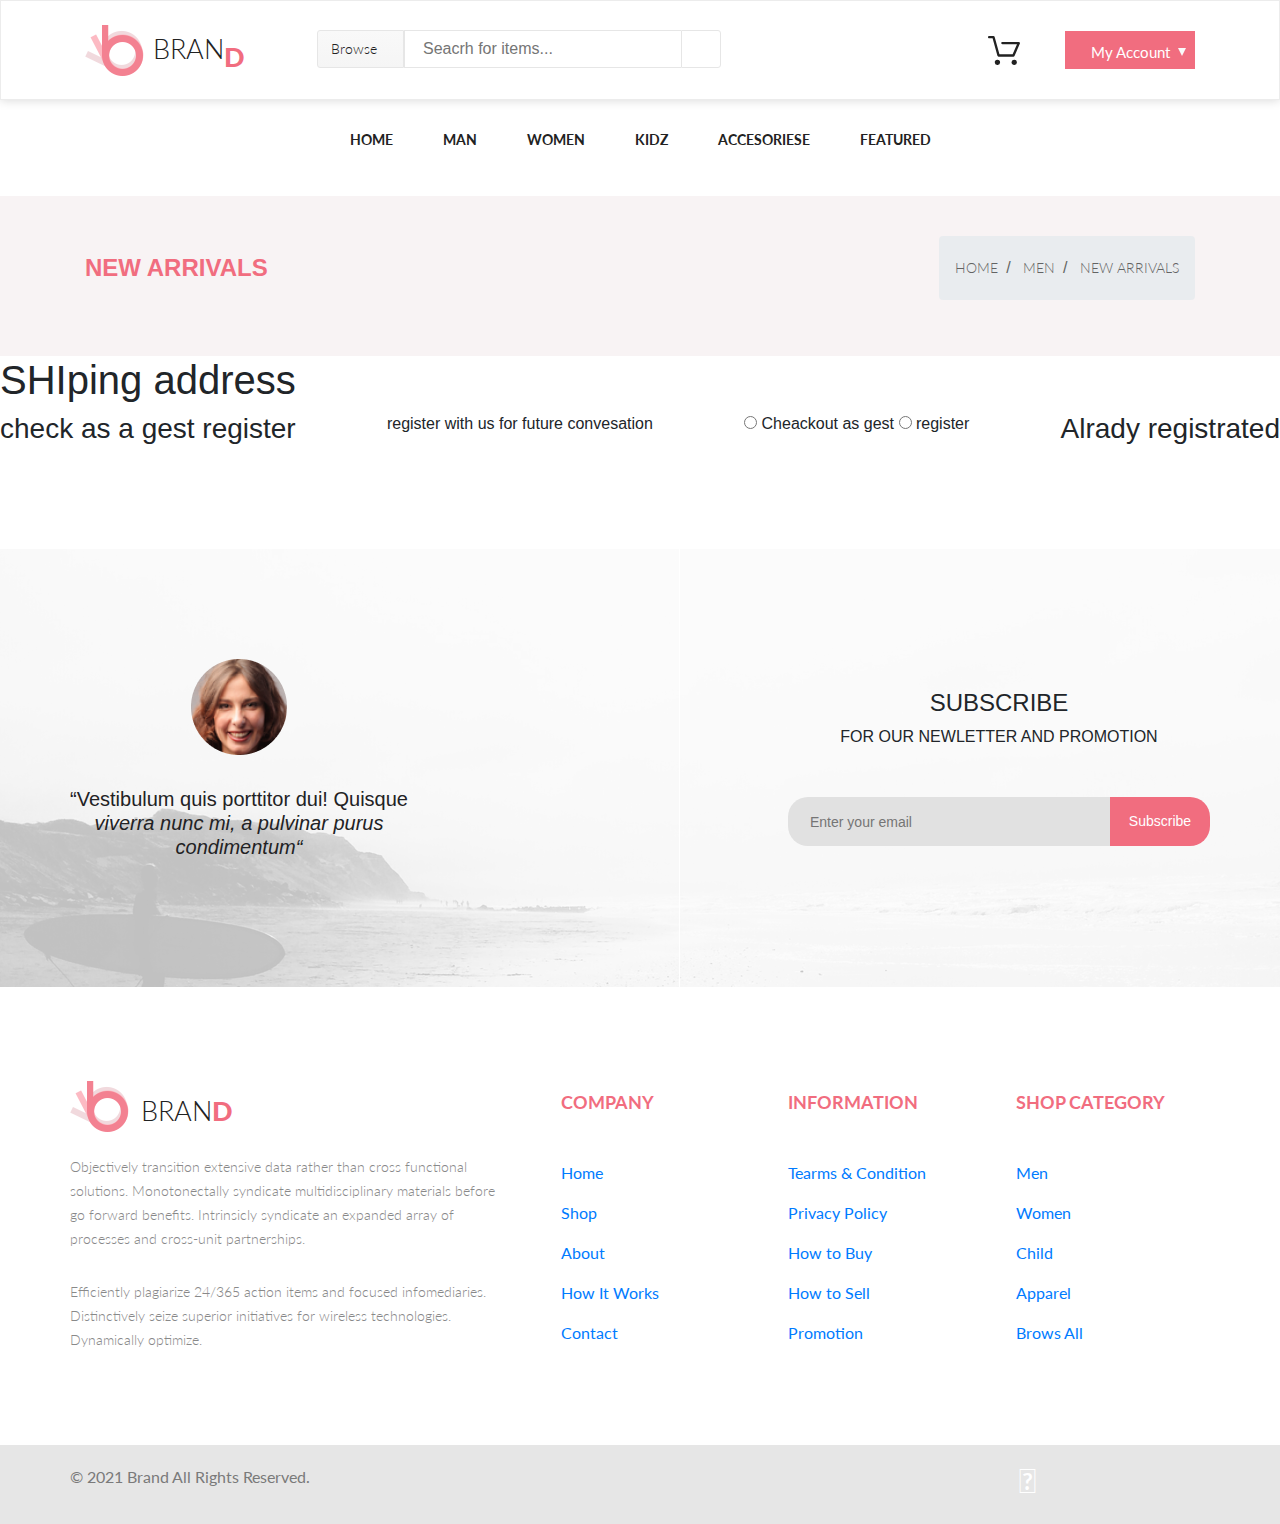
<file: lesson 4/checkout.html>
<!DOCTYPE html>
<html lang="en">
<head>
    <meta charset="UTF-8">
    <meta http-equiv="X-UA-Compatible" content="IE=edge">
    <meta name="viewport" content="width=device-width, initial-scale=1.0">
    <link rel="stylesheet" href="style.css">
    <link href="https://fonts.googleapis.com/css?family=Lato:100,300,400,700" rel="stylesheet">
    <script src="https://code.jquery.com/jquery-3.2.1.slim.min.js" integrity="sha384-KJ3o2DKtIkvYIK3UENzmM7KCkRr/rE9/Qpg6aAZGJwFDMVNA/GpGFF93hXpG5KkN" crossorigin="anonymous"></script>
<script src="https://cdnjs.cloudflare.com/ajax/libs/popper.js/1.12.9/umd/popper.min.js" integrity="sha384-ApNbgh9B+Y1QKtv3Rn7W3mgPxhU9K/ScQsAP7hUibX39j7fakFPskvXusvfa0b4Q" crossorigin="anonymous"></script>
<script src="https://maxcdn.bootstrapcdn.com/bootstrap/4.0.0/js/bootstrap.min.js" integrity="sha384-JZR6Spejh4U02d8jOt6vLEHfe/JQGiRRSQQxSfFWpi1MquVdAyjUar5+76PVCmYl" crossorigin="anonymous"></script>
    <link rel="stylesheet" href="https://maxcdn.bootstrapcdn.com/bootstrap/4.0.0/css/bootstrap.min.css" integrity="sha384-Gn5384xqQ1aoWXA+058RXPxPg6fy4IWvTNh0E263XmFcJlSAwiGgFAW/dAiS6JXm" crossorigin="anonymous">
    <link rel="stylesheet" href="https://use.fontawesome.com/releases/v5.3.1/css/all.css" integrity="sha384-mzrmE5qonljUremFsqc01SB46JvROS7bZs3IO2EmfFsd15uHvIt+Y8vEf7N7fWAU" crossorigin="anonymous">
    <title>Cheackout</title>
</head>
<body>
    <header class="header">
        <div class="container top__box">      
           <div class="top__box__left">
               <a class="top__logo" href="#">
                   <img src="img/logo.png" alt="logo">
                   <p class="logo__name">BRAN</p>
                   <span class="last__logo__name">D</span>
               </a>
               <form class="top__box__form" action="#">
                    <ul class="browse__menu">
                        <li>
                            <a href="#">Browse  
                                <i class="fas fa-caret-down"></i>
                            </a>                            
                        </li>
                    </ul>
                    <input class="search__items" type="Search" placeholder="Seacrh for items..." aria-label="search">
                    <button class="seacrh__button" type="submit">
                        <i class="fas fa-search"></i>
                    </button>
               </form>
           </div>
           <div class="top__box__right">
                <img src="img/cart.svg" alt="cart">
                <a class="button__account my-account" href="#">My Account</a>
           </div>   
        </div>
    </header>
    <nav class="header__menu">
        <div class="container">
            <ul class="menu">
                <li>
                    <a class="menu__link" href="">Home</a>
                    <div class="box__menu__link">
                        <div class="img__menu__link">
                            <div class="img__menu__box-img">
                                <a class="link__sale" href="#">
                                    <div class="link__sale__text">
                                        <p><strong>Super</strong></p>
                                        <p><strong>sale!</strong></p>
                                    </div>
                                </a>
                                <img src="img/ssale.jpg" alt="sale">
                            </div>    
                        </div>
                        <div class="menu__home__list">
                            <h3>man</h3>
                            <ul>
                                <li><a class="menu__link__menu" href="#">Tops</a></li>
                                <li><a class="menu__link__menu" href="#">Sweaters/Knits</a></li>
                                <li><a class="menu__link__menu" href="#">Jackets/Coats</a></li>
                                <li><a class="menu__link__menu" href="#">Blazers</a></li>
                                <li><a class="menu__link__menu" href="#">Tops</a></li>
                                <li><a class="menu__link__menu" href="#">Sweaters/Knits</a></li>
                                <li><a class="menu__link__menu" href="#">Jackets/Coats</a></li>
                                <li><a class="menu__link__menu" href="#">Blazers</a></li>
                                <li><a class="menu__link__menu" href="#">Accesories</a></li>                               
                            </ul>
                        </div>
                        <div class="menu__home__list">
                            <h3>man</h3>
                            <ul>
                                <li><a class="menu__link__menu" href="#">Tops</a></li>
                                <li><a class="menu__link__menu" href="#">Sweaters/Knits</a></li>
                                <li><a class="menu__link__menu" href="#">Jackets/Coats</a></li>
                                <li><a class="menu__link__menu" href="#">Blazers</a></li>
                            </ul>
                            <div class="menu__list__home">
                                <h3>man</h3>
                                <ul>
                                    <li><a class="menu__link__menu" href="#">Tops</a></li>
                                <li><a class="menu__link__menu" href="#">Sweaters/Knits</a></li>
                                <li><a class="menu__link__menu" href="#">Jackets/Coats</a></li>
                                <li><a class="menu__link__menu" href="#">Blazers</a></li>
                                </ul>
                            </div>
                        </div>                      
                        <div class="menu__home__list">
                            <h3>man</h3>
                            <ul>
                                <li><a class="menu__link__menu" href="#">Tops</a></li>
                                <li><a class="menu__link__menu" href="#">Sweaters/Knits</a></li>
                                <li><a class="menu__link__menu" href="#">Jackets/Coats</a></li>
                                <li><a class="menu__link__menu" href="#">Blazers</a></li>
                            </ul>
                            <div class="img__box">

                            </div>
                        </div>
                    </div>
                </li>
                <li>
                    <a class="menu__link" href="">Man</a>
                    <div class="box__menu__link">
                        <div class="img__menu__link">
                            <div class="img__menu__box-img">
                                <a class="link__sale" href="#">
                                    <div class="link__sale__text">
                                        <p><strong>Super</strong></p>
                                        <p><strong>sale!</strong></p>
                                    </div>
                                </a>
                                <img src="img/ssale.jpg" alt="sale">
                            </div>    
                        </div>
                        <div class="menu__home__list">
                            <h3>man</h3>
                            <ul>
                                <li><a class="menu__link__menu" href="#">Tops</a></li>
                                <li><a class="menu__link__menu" href="#">Sweaters/Knits</a></li>
                                <li><a class="menu__link__menu" href="#">Jackets/Coats</a></li>
                                <li><a class="menu__link__menu" href="#">Blazers</a></li>
                                <li><a class="menu__link__menu" href="#">Tops</a></li>
                                <li><a class="menu__link__menu" href="#">Sweaters/Knits</a></li>
                                <li><a class="menu__link__menu" href="#">Jackets/Coats</a></li>
                                <li><a class="menu__link__menu" href="#">Accesories</a></li>
                            </ul>
                        </div>
                        <div class="menu__home__list">
                            <h3>man</h3>
                            <ul>
                                <li><a class="menu__link__menu" href="#">Dresses</a></li>
                                <li><a class="menu__link__menu" href="#">Tops</a></li>
                                <li><a class="menu__link__menu" href="#">Sweaters/Knits</a></li>
                                <li><a class="menu__link__menu" href="#">Jackets/Coats</a></li>
                            </ul>
                            <div class="menu__list__home">
                                <h3>man</h3>
                                <ul>
                                    <li><a class="menu__link__menu" href="#">Dresses</a></li>
                                    <li><a class="menu__link__menu" href="#">Tops</a></li>
                                    <li><a class="menu__link__menu" href="#">Sweaters/Knits</a></li>
                                </ul>
                            </div>
                        </div>       
                        <div class="menu__home__list">
                            <h3>man</h3>
                            <ul>
                                <li><a class="menu__link__menu" href="#">Dresses</a></li>
                                <li><a class="menu__link__menu" href="#">Tops</a></li>
                                <li><a class="menu__link__menu" href="#">Sweaters/Knits</a></li>
                                <li><a class="menu__link__menu" href="#">Jackets/Coats</a></li>
                            </ul>
                        </div>
                    </div>
                </li>
                <li>
                    <a class="menu__link" href="">Women</a>
                    <div class="box__menu__link">
                        <div class="img__menu__link">
                            <div class="img__menu__box-img">
                                <a class="link__sale" href="#">
                                    <div class="link__sale__text">
                                        <p><strong>Super</strong></p>
                                        <p><strong>sale!</strong></p>
                                    </div>
                                </a>
                                <img src="img/ssale.jpg" alt="sale">
                            </div>    
                        </div>
                        <div class="menu__home__list">
                            <h3>man</h3>
                            <ul>
                                <li><a class="menu__link__menu" href="#">Dresses</a></li>
                                <li><a class="menu__link__menu" href="#">Tops</a></li>
                                <li><a class="menu__link__menu" href="#">Sweaters/Knits</a></li>
                                <li><a class="menu__link__menu" href="#">Jackets/Coats</a></li>
                                <li><a class="menu__link__menu" href="#">Blazers</a></li>
                                <li><a class="menu__link__menu" href="#">Denim</a></li>
                                <li><a class="menu__link__menu" href="#">Leggins/Pants</a></li>
                                <li><a class="menu__link__menu" href="#">Skirts/Shorts</a></li>
                                <li><a class="menu__link__menu" href="#">Accesories</a></li>
                            </ul>
                        </div>
                        <div class="menu__home__list">
                            <h3>man</h3>
                            <ul>
                                <li><a class="menu__link__menu" href="#">Dresses</a></li>
                                <li><a class="menu__link__menu" href="#">Tops</a></li>
                                <li><a class="menu__link__menu" href="#">Sweaters/Knits</a></li>
                                <li><a class="menu__link__menu" href="#">Jackets/Coats</a></li>
                            </ul>
                            <div class="menu__list__home">
                                <h3>man</h3>
                                <ul>
                                    <li><a class="menu__link__menu" href="#">Dresses</a></li>
                                    <li><a class="menu__link__menu" href="#">Tops</a></li>
                                    <li><a class="menu__link__menu" href="#">Sweaters/Knits</a></li>
                                </ul>
                            </div>
                        </div>
                        <div class="menu__home__list">
                            <h3>man</h3>
                            <ul>
                                <li><a class="menu__link__menu" href="#">Dresses</a></li>
                                <li><a class="menu__link__menu" href="#">Tops</a></li>
                                <li><a class="menu__link__menu" href="#">Sweaters/Knits</a></li>
                                <li><a class="menu__link__menu" href="#">Jackets/Coats</a></li>
                            </ul>
                        </div>
                    </div>
                </li>
                <li>
                    <a class="menu__link" href="">Kidz</a>
                    <div class="box__menu__link">
                        <div class="img__menu__link">
                            <div class="img__menu__box-img">
                                <a class="link__sale" href="#">
                                    <div class="link__sale__text">
                                        <p><strong>Super</strong></p>
                                        <p><strong>sale!</strong></p>
                                    </div>
                                </a>
                                <img src="img/ssale.jpg" alt="sale">
                            </div>    
                        </div>
                        <div class="menu__home__list">
                            <h3>man</h3>
                            <ul>
                                <li><a class="menu__link__menu" href="#">Dresses</a></li>
                                <li><a class="menu__link__menu" href="#">Tops</a></li>
                                <li><a class="menu__link__menu" href="#">Sweaters/Knits</a></li>
                                <li><a class="menu__link__menu" href="#">Jackets/Coats</a></li>
                                <li><a class="menu__link__menu" href="#">Blazers</a></li>    
                            </ul>
                        </div>
                        <div class="menu__home__list">
                            <h3>boys</h3>
                            <ul>
                                <li><a class="menu__link__menu" href="#">Dresses</a></li>
                                <li><a class="menu__link__menu" href="#">Tops</a></li>                                                      
                            </ul>
                            <div class="menu__list__home">
                                <h3>girls</h3>
                                <ul>
                                    <li><a class="menu__link__menu" href="#">Dresses</a></li>
                                <li><a class="menu__link__menu" href="#">Tops</a></li>
                                <li><a class="menu__link__menu" href="#">Sweaters/Knits</a></li>                                
                                </ul>
                        </div>
                        </div>
                        <div class="menu__home__list">
                            <h3>kid sales</h3>
                            <ul>
                                <li><a class="menu__link__menu" href="#">Dresses</a></li>
                                <li><a class="menu__link__menu" href="#">Tops</a></li>
                                <li><a class="menu__link__menu" href="#">Sweaters/Knits</a></li>
                                <li><a class="menu__link__menu" href="#">Jackets/Coats</a></li>
                                <li><a class="menu__link__menu" href="#">Blazers</a></li>
                                <div class="img__box"></div>
                            </ul>
                        </div>
                    </div>
                </li>
                <li class="li__last">
                    <a class="menu__link" href="">Accesoriese</a>
                    <div class="box__menu__link">
                        <div class="img__menu__link">
                            <div class="img__menu__box-img">
                                <a class="link__sale" href="#">
                                    <div class="link__sale__text">
                                        <p><strong>Super</strong></p>
                                        <p><strong>sale!</strong></p>
                                    </div>
                                </a>
                                <img src="img/ssale.jpg" alt="sale">
                            </div>    
                        </div>
                        <div class="menu__home__list">
                            <h3>man</h3>
                            <ul>
                                <li><a class="menu__link__menu" href="#">Dresses</a></li>
                                <li><a class="menu__link__menu" href="#">Tops</a></li>
                                <li><a class="menu__link__menu" href="#">Sweaters/Knits</a></li>
                                <li><a class="menu__link__menu" href="#">Jackets/Coats</a></li>
                                <li><a class="menu__link__menu" href="#">Blazers</a></li>
                                <li><a class="menu__link__menu" href="#">Tops</a></li>
                                <li><a class="menu__link__menu" href="#">Sweaters/Knits</a></li>
                                <li><a class="menu__link__menu" href="#">Jackets/Coats</a></li>
                                <li><a class="menu__link__menu" href="#">Blazers</a></li>
                            </ul>
                        </div>
                        <div class="menu__home__list">
                            <h3>man</h3>
                            <ul>
                                <li><a class="menu__link__menu" href="#">Tops</a></li>
                                <li><a class="menu__link__menu" href="#">Sweaters/Knits</a></li>
                                <li><a class="menu__link__menu" href="#">Jackets/Coats</a></li>
                                <li><a class="menu__link__menu" href="#">Blazers</a></li>
                            </ul>
                            <div class="menu__list__home">
                                <h3>man</h3>
                                <ul>
                                    <li><a class="menu__link__menu" href="#">Tops</a></li>
                                    <li><a class="menu__link__menu" href="#">Sweaters/Knits</a></li>
                                    <li><a class="menu__link__menu" href="#">Jackets/Coats</a></li>
                                
                                </ul>
                            </div>
                        </div>                        
                        <div class="menu__home__list">
                            <h3>man</h3>
                            <ul>
                                <li><a class="menu__link__menu" href="#">Tops</a></li>
                                <li><a class="menu__link__menu" href="#">Sweaters/Knits</a></li>
                                <li><a class="menu__link__menu" href="#">Jackets/Coats</a></li>
                                <li><a class="menu__link__menu" href="#">Blazers</a></li>
                            </ul>
                        </div>
                    </div>
                </li>
                <li class="li__last">
                    <a class="menu__link" href="">Featured</a>
                    <div class="box__menu__link">
                        <div class="img__menu__link">
                            <div class="img__menu__box-img">
                                <a class="link__sale" href="#">
                                    <div class="link__sale__text">
                                        <p><strong>Super</strong></p>
                                        <p><strong>sale!</strong></p>
                                    </div>
                                </a>
                                <img src="img/ssale.jpg" alt="sale">
                            </div>    
                        </div>
                        <div class="menu__home__list">
                            <h3>man</h3>
                            <ul>
                                <li><a class="menu__link__menu" href="#">Tops</a></li>
                                <li><a class="menu__link__menu" href="#">Sweaters/Knits</a></li>
                                <li><a class="menu__link__menu" href="#">Jackets/Coats</a></li>
                                <li><a class="menu__link__menu" href="#">Blazers</a></li>
                                <li><a class="menu__link__menu" href="#">Tops</a></li>
                                <li><a class="menu__link__menu" href="#">Sweaters/Knits</a></li>
                                <li><a class="menu__link__menu" href="#">Jackets/Coats</a></li>
                                <li><a class="menu__link__menu" href="#">Blazers</a></li>
                            </ul>
                        </div>
                        <div class="menu__home__list">
                            <h3>man</h3>
                            <ul>
                                <li><a class="menu__link__menu" href="#">Tops</a></li>
                                <li><a class="menu__link__menu" href="#">Sweaters/Knits</a></li>
                                <li><a class="menu__link__menu" href="#">Jackets/Coats</a></li>
                                <li><a class="menu__link__menu" href="#">Blazers</a></li>
                            </ul>
                            <div class="menu__list__home">
                                <h3>man</h3>
                                <ul>
                                    <li><a class="menu__link__menu" href="#">Tops</a></li>
                                    <li><a class="menu__link__menu" href="#">Sweaters/Knits</a></li>
                                    <li><a class="menu__link__menu" href="#">Jackets/Coats</a></li>
                                </ul>
                            </div>
                        </div>                       
                        <div class="menu__home__list">
                            <h3>man</h3>
                            <ul>
                                <li><a class="menu__link__menu" href="#">Tops</a></li>
                                <li><a class="menu__link__menu" href="#">Sweaters/Knits</a></li>
                                <li><a class="menu__link__menu" href="#">Jackets/Coats</a></li>
                                <li><a class="menu__link__menu" href="#">Blazers</a></li>
                            </ul>
                        </div>
                    </div>
                </li>
            </ul>
        </div>
    </nav>

    <div class="top__arrival">
        <div class="container new__arrival">
           <div class="new__arrival__left">
                <p class="new__arrivals">New arrivals</p>
           </div>
           <div class="new__arrival__right">
            <ul class="breadcrumb">
                <li><a class="arrival__link" href="index.html">Home</a></li>
                <li><a class="arrival__link" href="#">men</a></li>
                <li><a class="arrival__link" href="singlepage.html">new arrivals</a></li>
                
              </ul>
           </div>
        </div>
   
    </div> 
    <section>
        <div class="container__shipping">
            <div class="shipp">
                <div class="shipping__adress"> 
                    <ul>
                        <li>
                            <h1>SHIping address</h1>  
                            <div class="shipping__address__text">
                                <h3>check as a gest register</h3>
                                <p>register with us for future convesation</p>
                                <div>
                                    <input type="radio"> Cheackout as gest
                                    <input type="radio"> register
                                </div>
                                <div>
                                    <h3>Alrady registrated</h3>
                                </div>
                            </div>
                        </div>  
                        </li>
                    </ul>
                
                     
                    
                  
               
            </div>
        </div>
    </section>    
    <div class="comunity">
        <img src="img/com.png" alt="com background" style="opacity:0.25;filter:alpha(opacity=25)">
        <div class="comunity__container">
            <div class="com__left">
                <div class="footer__subscribe-box">
                    <img src="img/footer_img.png" alt="photo">
                    <p class="footer__subscribe-text">“Vestibulum quis porttitor dui! Quisque<br><i> viverra nunc mi, a pulvinar purus <br>condimentum“</i></p>
                </div>
            </div> 
            <div class="com__center">

            </div>
            <div class="com__right">
                <h4>SUBSCRIBE</h4>
                <p>FOR OUR NEWLETTER AND PROMOTION</p>
                <form class="footer__form" action="#">
                    <input class="input__form" type="email" placeholder="Enter your email">
                    <button class="email">Subscribe</button>
                </form>
            </div>
          
        
       
        
        </div>
    </div>  
    
    <div class="container-footerwrap">
        <div class="container-foote">
            <section class="footer-logotext">
                <div class="footer-logo">
                    <a href="#"><img src="img/logo.png" alt="logo"></a>
                    <p>bran<span>d</span></p>
                </div>
                <div class="footer-objec">
                    <p>Objectively transition extensive data rather than cross functional
                        solutions. Monotonectally syndicate multidisciplinary materials
                        before go forward benefits. Intrinsicly syndicate an expanded array
                        of processes and cross-unit partnerships.</p>
                    <p class="footer-objec2">Efficiently plagiarize 24/365 action items and focused infomediaries.
                        Distinctively seize superior initiatives for wireless technologies.
                        Dynamically optimize.</p>
                </div>
            </section>
            <nav class="futer-naverap">
                <div class="footer-company">
                    <h3>company</h3>
                    <ul>
                        <li><a href="#">Home</a></li>
                        <li><a href="#">Shop</a></li>
                        <li><a href="#">About</a></li>
                        <li><a href="#">How It Works</a></li>
                        <li><a href="#">Contact</a></li>
                    </ul>
                </div>
                <div class="footer-information">
                    <h3>information</h3>
                    <ul>
                        <li><a href="#">Tearms &amp; Condition</a></li>
                        <li><a href="#">Privacy Policy</a></li>
                        <li><a href="#">How to Buy</a></li>
                        <li><a href="#">How to Sell</a></li>
                        <li><a href="#">Promotion</a></li>
                    </ul>
                </div>
                <div class="footer-shop">
                    <h3>shop category</h3>
                    <ul>
                        <li><a href="#">Men</a></li>
                        <li><a href="#">Women</a></li>
                        <li><a href="#">Child</a></li>
                        <li><a href="#">Apparel</a></li>
                        <li><a href="#">Brows All</a></li>
                    </ul>
                </div>
            </nav>
        </div>
    </div>  
    <div class="footer__end">
        <div class="footer__copy">
            <div class="footer__end-img">
                <p class="footer__end-text"> © 2021  Brand  All Rights Reserved.</p> 
            </div>
            <div class="footer-soc">
                <a href="#"><i class="fab fa-facebook-square"></i></a>
                <a href="#"><i class="fab fa-twitter-square"></i></a>
                <a href="#"><i class="fab fa-linkedin"></i></a>
                <a href="#"><i class="fab fa-pinterest-square"></i></a>
                <a href="#"><i class="fab fa-google-plus-square"></i></a>
            </div>
        </div>
       
</body>
</html>
</file>
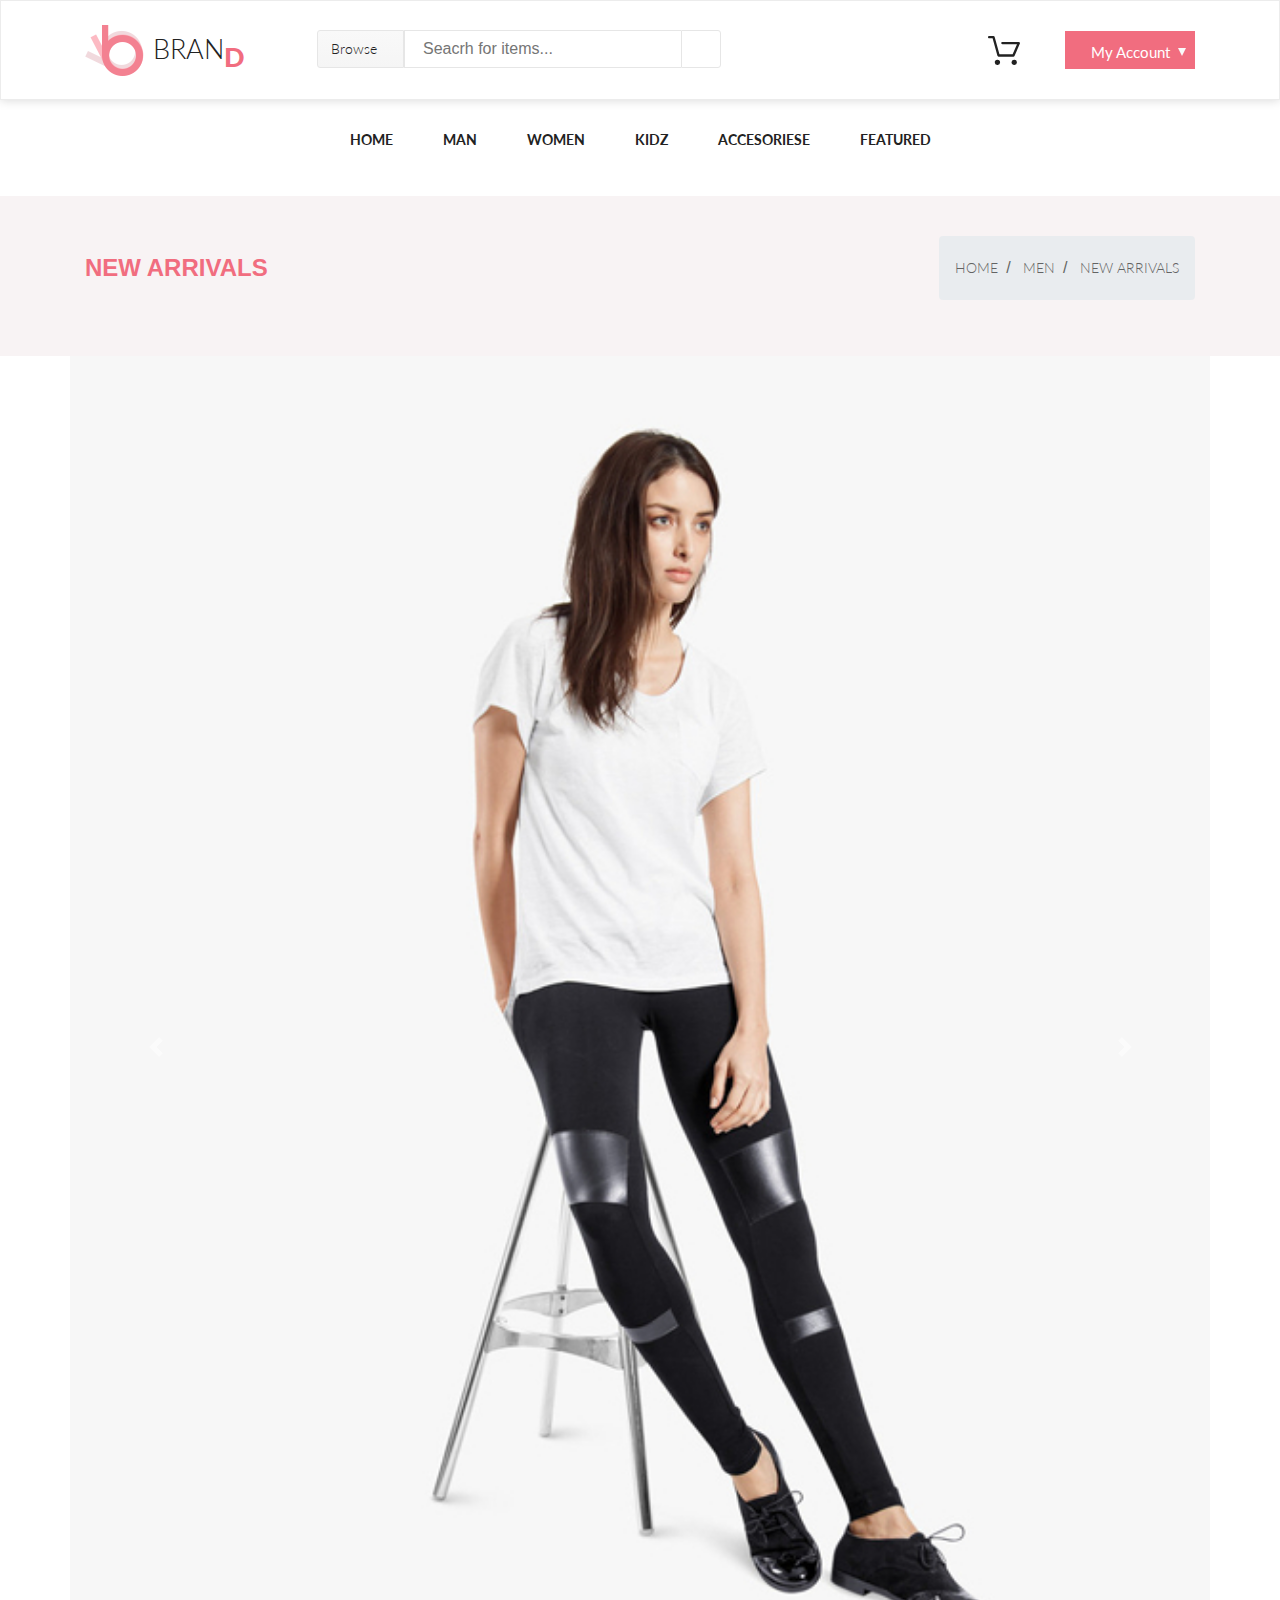
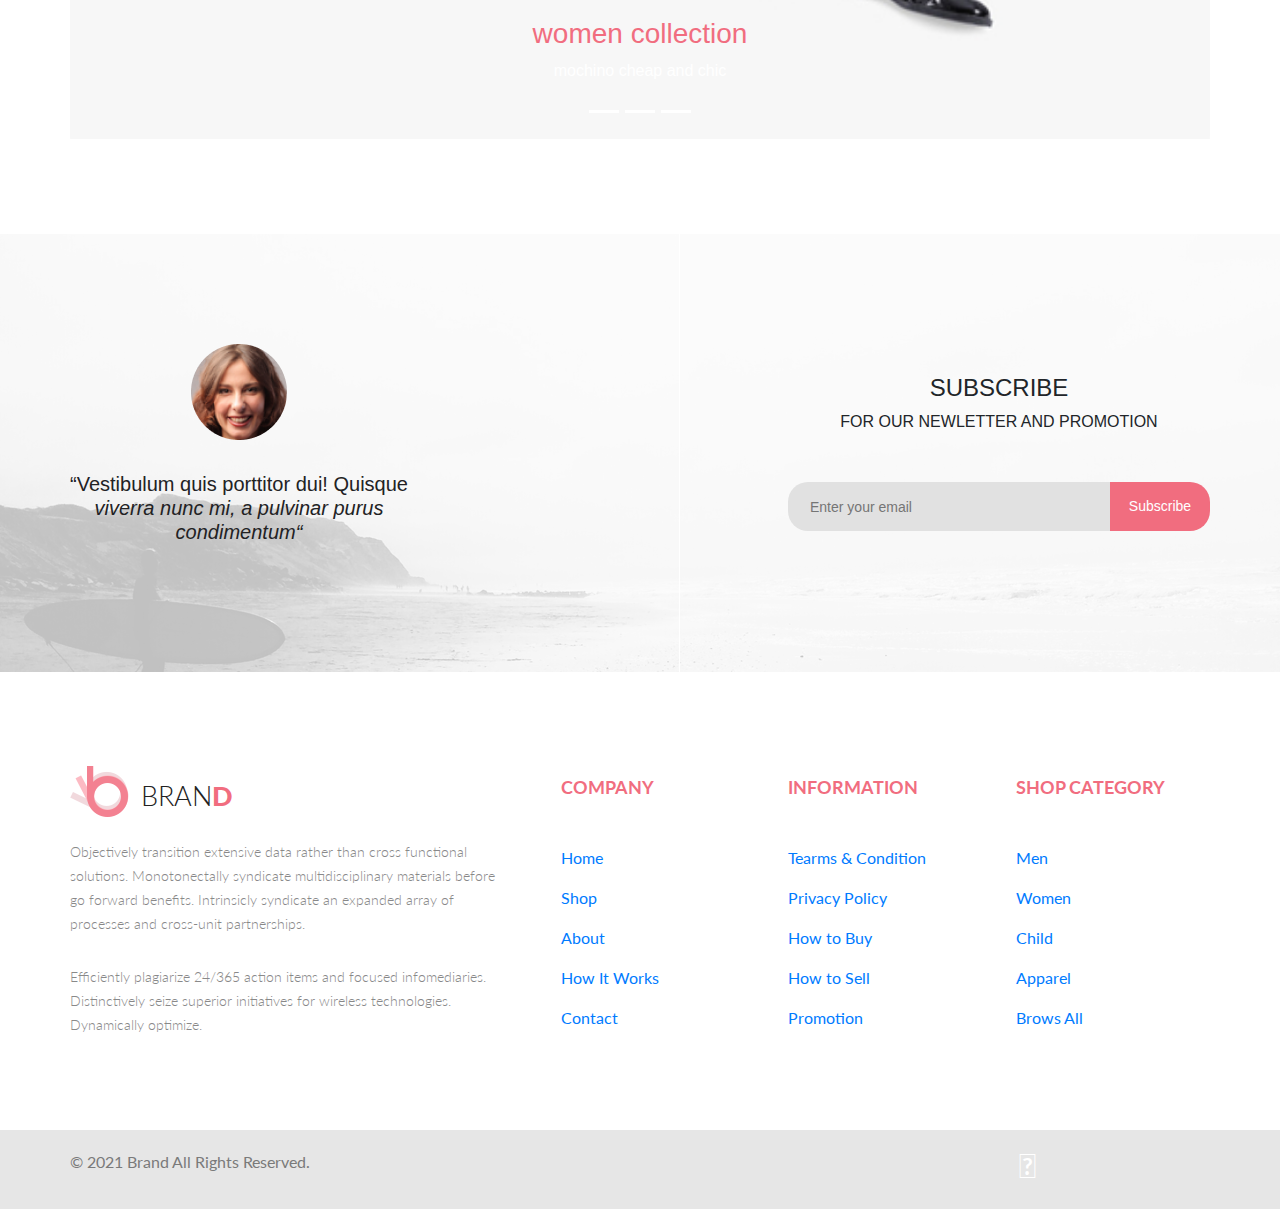
<file: lesson 4/singlepage.html>
<!DOCTYPE html>
<html lang="en">
<head>
    <meta charset="UTF-8">
    <meta http-equiv="X-UA-Compatible" content="IE=edge">
    <meta name="viewport" content="width=device-width, initial-scale=1.0">
    <link rel="stylesheet" href="style.css">
    <link href="https://fonts.googleapis.com/css?family=Lato:100,300,400,700" rel="stylesheet">
    <script src="https://code.jquery.com/jquery-3.2.1.slim.min.js" integrity="sha384-KJ3o2DKtIkvYIK3UENzmM7KCkRr/rE9/Qpg6aAZGJwFDMVNA/GpGFF93hXpG5KkN" crossorigin="anonymous"></script>
<script src="https://cdnjs.cloudflare.com/ajax/libs/popper.js/1.12.9/umd/popper.min.js" integrity="sha384-ApNbgh9B+Y1QKtv3Rn7W3mgPxhU9K/ScQsAP7hUibX39j7fakFPskvXusvfa0b4Q" crossorigin="anonymous"></script>
<script src="https://maxcdn.bootstrapcdn.com/bootstrap/4.0.0/js/bootstrap.min.js" integrity="sha384-JZR6Spejh4U02d8jOt6vLEHfe/JQGiRRSQQxSfFWpi1MquVdAyjUar5+76PVCmYl" crossorigin="anonymous"></script>
    <link rel="stylesheet" href="https://maxcdn.bootstrapcdn.com/bootstrap/4.0.0/css/bootstrap.min.css" integrity="sha384-Gn5384xqQ1aoWXA+058RXPxPg6fy4IWvTNh0E263XmFcJlSAwiGgFAW/dAiS6JXm" crossorigin="anonymous">
    <link rel="stylesheet" href="https://use.fontawesome.com/releases/v5.3.1/css/all.css" integrity="sha384-mzrmE5qonljUremFsqc01SB46JvROS7bZs3IO2EmfFsd15uHvIt+Y8vEf7N7fWAU" crossorigin="anonymous">
    <title>Single Page</title>
</head>
<body>
    <header class="header">
        <div class="container top__box">      
           <div class="top__box__left">
               <a class="top__logo" href="#">
                   <img src="img/logo.png" alt="logo">
                   <p class="logo__name">BRAN</p>
                   <span class="last__logo__name">D</span>
               </a>
               <form class="top__box__form" action="#">
                    <ul class="browse__menu">
                        <li>
                            <a href="#">Browse  
                                <i class="fas fa-caret-down"></i>
                            </a>                            
                        </li>
                    </ul>
                    <input class="search__items" type="Search" placeholder="Seacrh for items..." aria-label="search">
                    <button class="seacrh__button" type="submit">
                        <i class="fas fa-search"></i>
                    </button>
               </form>
           </div>
           <div class="top__box__right">
                <img src="img/cart.svg" alt="cart">
                <a class="button__account my-account" href="#">My Account</a>
           </div>   
        </div>
    </header>
    <nav class="header__menu">
        <div class="container">
            <ul class="menu">
                <li>
                    <a class="menu__link" href="">Home</a>
                    <div class="box__menu__link">
                        <div class="img__menu__link">
                            <div class="img__menu__box-img">
                                <a class="link__sale" href="#">
                                    <div class="link__sale__text">
                                        <p><strong>Super</strong></p>
                                        <p><strong>sale!</strong></p>
                                    </div>
                                </a>
                                <img src="img/ssale.jpg" alt="sale">
                            </div>    
                        </div>
                        <div class="menu__home__list">
                            <h3>man</h3>
                            <ul>
                                <li><a class="menu__link__menu" href="#">Tops</a></li>
                                <li><a class="menu__link__menu" href="#">Sweaters/Knits</a></li>
                                <li><a class="menu__link__menu" href="#">Jackets/Coats</a></li>
                                <li><a class="menu__link__menu" href="#">Blazers</a></li>
                                <li><a class="menu__link__menu" href="#">Tops</a></li>
                                <li><a class="menu__link__menu" href="#">Sweaters/Knits</a></li>
                                <li><a class="menu__link__menu" href="#">Jackets/Coats</a></li>
                                <li><a class="menu__link__menu" href="#">Blazers</a></li>
                                <li><a class="menu__link__menu" href="#">Accesories</a></li>                               
                            </ul>
                        </div>
                        <div class="menu__home__list">
                            <h3>man</h3>
                            <ul>
                                <li><a class="menu__link__menu" href="#">Tops</a></li>
                                <li><a class="menu__link__menu" href="#">Sweaters/Knits</a></li>
                                <li><a class="menu__link__menu" href="#">Jackets/Coats</a></li>
                                <li><a class="menu__link__menu" href="#">Blazers</a></li>
                            </ul>
                            <div class="menu__list__home">
                                <h3>man</h3>
                                <ul>
                                    <li><a class="menu__link__menu" href="#">Tops</a></li>
                                <li><a class="menu__link__menu" href="#">Sweaters/Knits</a></li>
                                <li><a class="menu__link__menu" href="#">Jackets/Coats</a></li>
                                <li><a class="menu__link__menu" href="#">Blazers</a></li>
                                </ul>
                            </div>
                        </div>                      
                        <div class="menu__home__list">
                            <h3>man</h3>
                            <ul>
                                <li><a class="menu__link__menu" href="#">Tops</a></li>
                                <li><a class="menu__link__menu" href="#">Sweaters/Knits</a></li>
                                <li><a class="menu__link__menu" href="#">Jackets/Coats</a></li>
                                <li><a class="menu__link__menu" href="#">Blazers</a></li>
                            </ul>
                            <div class="img__box">

                            </div>
                        </div>
                    </div>
                </li>
                <li>
                    <a class="menu__link" href="">Man</a>
                    <div class="box__menu__link">
                        <div class="img__menu__link">
                            <div class="img__menu__box-img">
                                <a class="link__sale" href="#">
                                    <div class="link__sale__text">
                                        <p><strong>Super</strong></p>
                                        <p><strong>sale!</strong></p>
                                    </div>
                                </a>
                                <img src="img/ssale.jpg" alt="sale">
                            </div>    
                        </div>
                        <div class="menu__home__list">
                            <h3>man</h3>
                            <ul>
                                <li><a class="menu__link__menu" href="#">Tops</a></li>
                                <li><a class="menu__link__menu" href="#">Sweaters/Knits</a></li>
                                <li><a class="menu__link__menu" href="#">Jackets/Coats</a></li>
                                <li><a class="menu__link__menu" href="#">Blazers</a></li>
                                <li><a class="menu__link__menu" href="#">Tops</a></li>
                                <li><a class="menu__link__menu" href="#">Sweaters/Knits</a></li>
                                <li><a class="menu__link__menu" href="#">Jackets/Coats</a></li>
                                <li><a class="menu__link__menu" href="#">Accesories</a></li>
                            </ul>
                        </div>
                        <div class="menu__home__list">
                            <h3>man</h3>
                            <ul>
                                <li><a class="menu__link__menu" href="#">Dresses</a></li>
                                <li><a class="menu__link__menu" href="#">Tops</a></li>
                                <li><a class="menu__link__menu" href="#">Sweaters/Knits</a></li>
                                <li><a class="menu__link__menu" href="#">Jackets/Coats</a></li>
                            </ul>
                            <div class="menu__list__home">
                                <h3>man</h3>
                                <ul>
                                    <li><a class="menu__link__menu" href="#">Dresses</a></li>
                                    <li><a class="menu__link__menu" href="#">Tops</a></li>
                                    <li><a class="menu__link__menu" href="#">Sweaters/Knits</a></li>
                                </ul>
                            </div>
                        </div>       
                        <div class="menu__home__list">
                            <h3>man</h3>
                            <ul>
                                <li><a class="menu__link__menu" href="#">Dresses</a></li>
                                <li><a class="menu__link__menu" href="#">Tops</a></li>
                                <li><a class="menu__link__menu" href="#">Sweaters/Knits</a></li>
                                <li><a class="menu__link__menu" href="#">Jackets/Coats</a></li>
                            </ul>
                        </div>
                    </div>
                </li>
                <li>
                    <a class="menu__link" href="">Women</a>
                    <div class="box__menu__link">
                        <div class="img__menu__link">
                            <div class="img__menu__box-img">
                                <a class="link__sale" href="#">
                                    <div class="link__sale__text">
                                        <p><strong>Super</strong></p>
                                        <p><strong>sale!</strong></p>
                                    </div>
                                </a>
                                <img src="img/ssale.jpg" alt="sale">
                            </div>    
                        </div>
                        <div class="menu__home__list">
                            <h3>man</h3>
                            <ul>
                                <li><a class="menu__link__menu" href="#">Dresses</a></li>
                                <li><a class="menu__link__menu" href="#">Tops</a></li>
                                <li><a class="menu__link__menu" href="#">Sweaters/Knits</a></li>
                                <li><a class="menu__link__menu" href="#">Jackets/Coats</a></li>
                                <li><a class="menu__link__menu" href="#">Blazers</a></li>
                                <li><a class="menu__link__menu" href="#">Denim</a></li>
                                <li><a class="menu__link__menu" href="#">Leggins/Pants</a></li>
                                <li><a class="menu__link__menu" href="#">Skirts/Shorts</a></li>
                                <li><a class="menu__link__menu" href="#">Accesories</a></li>
                            </ul>
                        </div>
                        <div class="menu__home__list">
                            <h3>man</h3>
                            <ul>
                                <li><a class="menu__link__menu" href="#">Dresses</a></li>
                                <li><a class="menu__link__menu" href="#">Tops</a></li>
                                <li><a class="menu__link__menu" href="#">Sweaters/Knits</a></li>
                                <li><a class="menu__link__menu" href="#">Jackets/Coats</a></li>
                            </ul>
                            <div class="menu__list__home">
                                <h3>man</h3>
                                <ul>
                                    <li><a class="menu__link__menu" href="#">Dresses</a></li>
                                    <li><a class="menu__link__menu" href="#">Tops</a></li>
                                    <li><a class="menu__link__menu" href="#">Sweaters/Knits</a></li>
                                </ul>
                            </div>
                        </div>
                        <div class="menu__home__list">
                            <h3>man</h3>
                            <ul>
                                <li><a class="menu__link__menu" href="#">Dresses</a></li>
                                <li><a class="menu__link__menu" href="#">Tops</a></li>
                                <li><a class="menu__link__menu" href="#">Sweaters/Knits</a></li>
                                <li><a class="menu__link__menu" href="#">Jackets/Coats</a></li>
                            </ul>
                        </div>
                    </div>
                </li>
                <li>
                    <a class="menu__link" href="">Kidz</a>
                    <div class="box__menu__link">
                        <div class="img__menu__link">
                            <div class="img__menu__box-img">
                                <a class="link__sale" href="#">
                                    <div class="link__sale__text">
                                        <p><strong>Super</strong></p>
                                        <p><strong>sale!</strong></p>
                                    </div>
                                </a>
                                <img src="img/ssale.jpg" alt="sale">
                            </div>    
                        </div>
                        <div class="menu__home__list">
                            <h3>man</h3>
                            <ul>
                                <li><a class="menu__link__menu" href="#">Dresses</a></li>
                                <li><a class="menu__link__menu" href="#">Tops</a></li>
                                <li><a class="menu__link__menu" href="#">Sweaters/Knits</a></li>
                                <li><a class="menu__link__menu" href="#">Jackets/Coats</a></li>
                                <li><a class="menu__link__menu" href="#">Blazers</a></li>    
                            </ul>
                        </div>
                        <div class="menu__home__list">
                            <h3>boys</h3>
                            <ul>
                                <li><a class="menu__link__menu" href="#">Dresses</a></li>
                                <li><a class="menu__link__menu" href="#">Tops</a></li>                                                      
                            </ul>
                            <div class="menu__list__home">
                                <h3>girls</h3>
                                <ul>
                                    <li><a class="menu__link__menu" href="#">Dresses</a></li>
                                <li><a class="menu__link__menu" href="#">Tops</a></li>
                                <li><a class="menu__link__menu" href="#">Sweaters/Knits</a></li>                                
                                </ul>
                        </div>
                        </div>
                        <div class="menu__home__list">
                            <h3>kid sales</h3>
                            <ul>
                                <li><a class="menu__link__menu" href="#">Dresses</a></li>
                                <li><a class="menu__link__menu" href="#">Tops</a></li>
                                <li><a class="menu__link__menu" href="#">Sweaters/Knits</a></li>
                                <li><a class="menu__link__menu" href="#">Jackets/Coats</a></li>
                                <li><a class="menu__link__menu" href="#">Blazers</a></li>
                                <div class="img__box"></div>
                            </ul>
                        </div>
                    </div>
                </li>
                <li class="li__last">
                    <a class="menu__link" href="">Accesoriese</a>
                    <div class="box__menu__link">
                        <div class="img__menu__link">
                            <div class="img__menu__box-img">
                                <a class="link__sale" href="#">
                                    <div class="link__sale__text">
                                        <p><strong>Super</strong></p>
                                        <p><strong>sale!</strong></p>
                                    </div>
                                </a>
                                <img src="img/ssale.jpg" alt="sale">
                            </div>    
                        </div>
                        <div class="menu__home__list">
                            <h3>man</h3>
                            <ul>
                                <li><a class="menu__link__menu" href="#">Dresses</a></li>
                                <li><a class="menu__link__menu" href="#">Tops</a></li>
                                <li><a class="menu__link__menu" href="#">Sweaters/Knits</a></li>
                                <li><a class="menu__link__menu" href="#">Jackets/Coats</a></li>
                                <li><a class="menu__link__menu" href="#">Blazers</a></li>
                                <li><a class="menu__link__menu" href="#">Tops</a></li>
                                <li><a class="menu__link__menu" href="#">Sweaters/Knits</a></li>
                                <li><a class="menu__link__menu" href="#">Jackets/Coats</a></li>
                                <li><a class="menu__link__menu" href="#">Blazers</a></li>
                            </ul>
                        </div>
                        <div class="menu__home__list">
                            <h3>man</h3>
                            <ul>
                                <li><a class="menu__link__menu" href="#">Tops</a></li>
                                <li><a class="menu__link__menu" href="#">Sweaters/Knits</a></li>
                                <li><a class="menu__link__menu" href="#">Jackets/Coats</a></li>
                                <li><a class="menu__link__menu" href="#">Blazers</a></li>
                            </ul>
                            <div class="menu__list__home">
                                <h3>man</h3>
                                <ul>
                                    <li><a class="menu__link__menu" href="#">Tops</a></li>
                                    <li><a class="menu__link__menu" href="#">Sweaters/Knits</a></li>
                                    <li><a class="menu__link__menu" href="#">Jackets/Coats</a></li>
                                
                                </ul>
                            </div>
                        </div>                        
                        <div class="menu__home__list">
                            <h3>man</h3>
                            <ul>
                                <li><a class="menu__link__menu" href="#">Tops</a></li>
                                <li><a class="menu__link__menu" href="#">Sweaters/Knits</a></li>
                                <li><a class="menu__link__menu" href="#">Jackets/Coats</a></li>
                                <li><a class="menu__link__menu" href="#">Blazers</a></li>
                            </ul>
                        </div>
                    </div>
                </li>
                <li class="li__last">
                    <a class="menu__link" href="">Featured</a>
                    <div class="box__menu__link">
                        <div class="img__menu__link">
                            <div class="img__menu__box-img">
                                <a class="link__sale" href="#">
                                    <div class="link__sale__text">
                                        <p><strong>Super</strong></p>
                                        <p><strong>sale!</strong></p>
                                    </div>
                                </a>
                                <img src="img/ssale.jpg" alt="sale">
                            </div>    
                        </div>
                        <div class="menu__home__list">
                            <h3>man</h3>
                            <ul>
                                <li><a class="menu__link__menu" href="#">Tops</a></li>
                                <li><a class="menu__link__menu" href="#">Sweaters/Knits</a></li>
                                <li><a class="menu__link__menu" href="#">Jackets/Coats</a></li>
                                <li><a class="menu__link__menu" href="#">Blazers</a></li>
                                <li><a class="menu__link__menu" href="#">Tops</a></li>
                                <li><a class="menu__link__menu" href="#">Sweaters/Knits</a></li>
                                <li><a class="menu__link__menu" href="#">Jackets/Coats</a></li>
                                <li><a class="menu__link__menu" href="#">Blazers</a></li>
                            </ul>
                        </div>
                        <div class="menu__home__list">
                            <h3>man</h3>
                            <ul>
                                <li><a class="menu__link__menu" href="#">Tops</a></li>
                                <li><a class="menu__link__menu" href="#">Sweaters/Knits</a></li>
                                <li><a class="menu__link__menu" href="#">Jackets/Coats</a></li>
                                <li><a class="menu__link__menu" href="#">Blazers</a></li>
                            </ul>
                            <div class="menu__list__home">
                                <h3>man</h3>
                                <ul>
                                    <li><a class="menu__link__menu" href="#">Tops</a></li>
                                    <li><a class="menu__link__menu" href="#">Sweaters/Knits</a></li>
                                    <li><a class="menu__link__menu" href="#">Jackets/Coats</a></li>
                                </ul>
                            </div>
                        </div>                       
                        <div class="menu__home__list">
                            <h3>man</h3>
                            <ul>
                                <li><a class="menu__link__menu" href="#">Tops</a></li>
                                <li><a class="menu__link__menu" href="#">Sweaters/Knits</a></li>
                                <li><a class="menu__link__menu" href="#">Jackets/Coats</a></li>
                                <li><a class="menu__link__menu" href="#">Blazers</a></li>
                            </ul>
                        </div>
                    </div>
                </li>
            </ul>
        </div>
    </nav>

    <div class="top__arrival">
        <div class="container new__arrival">
           <div class="new__arrival__left">
                <p class="new__arrivals">New arrivals</p>
           </div>
           <div class="new__arrival__right">
            <ul class="breadcrumb">
                <li><a class="arrival__link" href="index.html">Home</a></li>
                <li><a class="arrival__link" href="#">men</a></li>
                <li><a class="arrival__link" href="singlepage.html">new arrivals</a></li>
                
              </ul>
           </div>
        </div>
   
    </div> 
    <section>
        <div class="container__slider">
            
            <div class="slider__info">
                <div class="slider__upper">
                    <div id="carouselExampleIndicators" class="carousel slide" data-ride="carousel">
                        <ol class="carousel-indicators">
                          <li data-target="#carouselExampleIndicators" data-slide-to="0" class="active"></li>
                          <li data-target="#carouselExampleIndicators" data-slide-to="1" class="active"></li>
                          <li data-target="#carouselExampleIndicators" data-slide-to="2" class="active"></li>
                        </ol>
                        <div class="carousel-inner">
                          <div class="carousel-item active">
                            <img class="d-block w-100" src="img/product-slide-1.jpg" alt="Первый слайд">    
                            <div class="carousel-caption d-none d-md-block">
                                <h3>women collection</h3>
                                <p>mochino cheap and chic</p>
                              </div>
                          </div>
                          <div class="carousel-item">
                            <img class="d-block w-100" src="img/product-slide-1.jpg" alt="Второй слайд">
                          </div>
                          <div class="carousel-item">
                            <img class="d-block w-100" src="img/product-slide-1.jpg" alt="Третий слайд">
                          </div>
                        </div>
                        <a class="carousel-control-prev" href="#carouselExampleIndicators" role="button" data-slide="prev">
                          <span class="carousel-control-prev-icon" aria-hidden="true"></span>
                          <span class="sr-only">Previous</span>
                        </a>
                        <a class="carousel-control-next" href="#carouselExampleIndicators" role="button" data-slide="next">
                          <span class="carousel-control-next-icon" aria-hidden="true"></span>
                          <span class="sr-only">Next</span>
                        </a>
                      </div>
                    
                    <div></div>
                </div>
                <div class="slider__down">

                </div>
            </div>
        </div>
    </section>    
    <div class="comunity">
        <img src="img/com.png" alt="com background" style="opacity:0.25;filter:alpha(opacity=25)">
        <div class="comunity__container">
            <div class="com__left">
                <div class="footer__subscribe-box">
                    <img src="img/footer_img.png" alt="photo">
                    <p class="footer__subscribe-text">“Vestibulum quis porttitor dui! Quisque<br><i> viverra nunc mi, a pulvinar purus <br>condimentum“</i></p>
                </div>
            </div> 
            <div class="com__center">

            </div>
            <div class="com__right">
                <h4>SUBSCRIBE</h4>
                <p>FOR OUR NEWLETTER AND PROMOTION</p>
                <form class="footer__form" action="#">
                    <input class="input__form" type="email" placeholder="Enter your email">
                    <button class="email">Subscribe</button>
                </form>
            </div>
          
        
       
        
        </div>
    </div>  
    
    <div class="container-footerwrap">
        <div class="container-foote">
            <section class="footer-logotext">
                <div class="footer-logo">
                    <a href="#"><img src="img/logo.png" alt="logo"></a>
                    <p>bran<span>d</span></p>
                </div>
                <div class="footer-objec">
                    <p>Objectively transition extensive data rather than cross functional
                        solutions. Monotonectally syndicate multidisciplinary materials
                        before go forward benefits. Intrinsicly syndicate an expanded array
                        of processes and cross-unit partnerships.</p>
                    <p class="footer-objec2">Efficiently plagiarize 24/365 action items and focused infomediaries.
                        Distinctively seize superior initiatives for wireless technologies.
                        Dynamically optimize.</p>
                </div>
            </section>
            <nav class="futer-naverap">
                <div class="footer-company">
                    <h3>company</h3>
                    <ul>
                        <li><a href="#">Home</a></li>
                        <li><a href="#">Shop</a></li>
                        <li><a href="#">About</a></li>
                        <li><a href="#">How It Works</a></li>
                        <li><a href="#">Contact</a></li>
                    </ul>
                </div>
                <div class="footer-information">
                    <h3>information</h3>
                    <ul>
                        <li><a href="#">Tearms &amp; Condition</a></li>
                        <li><a href="#">Privacy Policy</a></li>
                        <li><a href="#">How to Buy</a></li>
                        <li><a href="#">How to Sell</a></li>
                        <li><a href="#">Promotion</a></li>
                    </ul>
                </div>
                <div class="footer-shop">
                    <h3>shop category</h3>
                    <ul>
                        <li><a href="#">Men</a></li>
                        <li><a href="#">Women</a></li>
                        <li><a href="#">Child</a></li>
                        <li><a href="#">Apparel</a></li>
                        <li><a href="#">Brows All</a></li>
                    </ul>
                </div>
            </nav>
        </div>
    </div>  
    <div class="footer__end">
        <div class="footer__copy">
            <div class="footer__end-img">
                <p class="footer__end-text"> © 2021  Brand  All Rights Reserved.</p> 
            </div>
            <div class="footer-soc">
                <a href="#"><i class="fab fa-facebook-square"></i></a>
                <a href="#"><i class="fab fa-twitter-square"></i></a>
                <a href="#"><i class="fab fa-linkedin"></i></a>
                <a href="#"><i class="fab fa-pinterest-square"></i></a>
                <a href="#"><i class="fab fa-google-plus-square"></i></a>
            </div>
        </div>
       
</body>
</html>
</file>
<file: lesson 01 -  04 06 2021/style.css>
* {
    margin: 0;
    padding: 0
}

body {
    font-family: Lato;
}

.container {
    max-width: 1600px;
    margin: 0 auto;
}




.top__menu {
    height: 75px;
    background-color: #222222;
    display: flex;
}


.search {
    display: flex;
    align-items: center;
    width: 100%;
    list-style-type: none;
    justify-content: space-around;
}

.logo {
    margin-left: 231px;
}

.lupe {
    margin-left: 41px;
    margin-right: auto;
}

.search__menu {
    margin-right: 20px;
}

.seacrh__account {
    margin-right: 20px;
}

.cart {
    margin-right: 240px;
}

.top__brand {
    flex-grow: 1;
    background-image: url(img/top_write.png);
    background-repeat: no-repeat;
    background-position: 879px;
    height: 764px;
    background-color: #F1E4E6;
}

.what-we-do {
    height: auto;
}

.main__catalog {
    max-width: 1140px;
    margin: 0 auto;
    background-image: #E5E5E5;
}

.main__catalog-for {
    padding-top: 65px;
    padding-bottom: 30px;
    display: flex;
    justify-content: space-between;
}


.women {
    display: flex;
}

.main__catalog-accesories {
    display: flex;
    justify-content: center;

}

.head-catalog {
    padding-top: 96px;
    font-size: 30px;
    line-height: 36px;
    display: flex;
    justify-content: center;
}

.head-text {
    padding-top: 6px;
    padding-bottom: 18px;
    font-size: 14px;
    line-height: 17px;
    display: flex;
    justify-content: center;
    color: #9F9F9F;
}

.catalog__boxes {
    max-width: 1140px;
    margin: auto;
}

.card__box {
    flex-wrap: wrap;
    display: flex;
    justify-content: space-between;
    padding-top: 30px;
}

.card__header {
    padding-top: 25px;
    padding-left: 18px;
    font-size: 13px;
    line-height: 16px;
}

.card__text {
    font-weight: 300;
    font-size: 14px;
    line-height: 17px;
    color: #5D5D5D;
    padding-top: 13px;
    padding-left: 16px;
    padding-right: 28px;
}

.prize {
    padding-top: 18px;
    font-size: 16px;
    line-height: 19px;
    color: #F16D7F;
    padding-left: 18px;
}

.card {
    box-sizing: border-box;
    width: 360px;
    height: 581px;
    background: #F8F8F8;
    display: flex;
    flex-direction: column;
}

.button {
    display: flex;
    justify-content: center;
}

.card__button {
    border-radius: 1px;
    border: 1px solid #F26376;
    font-size: 16px;
    line-height: 19px;
    color: #F26376;
    padding: 15px 50px;
    margin-top: 48px;
    margin-bottom: 96px;
    display: inline-block;
    background: #FFFFFF;
}

.delivery {
    background: #222224;
    display: flex;
    justify-content: space-around;


}

.footer__header {
    color: #FBFBFB;
    font-weight: 300;
    text-align: center;
    padding-top: 28px;
    font-size: 19.96px;
    line-height: 24px;
}

.footer__text {
    font-weight: 300;
    font-size: 13.972px;
    line-height: 17px;
    font-style: normal;
    text-align: center;
    color: #FBFBFB;
    padding-top: 16px;
    padding-left: 45px;
    padding-right: 45px;

}

.delivery__card {
    padding-top: 103px;
    padding-bottom: 104px;
    display: flex;
    align-items: center;
    justify-content: center;
    flex-direction: column;
}

.footer__subscribe {
    /*   height: 448px;
    padding-right: 230px;
    padding-left: 230px;*/
    background-image: url(img/footer_bg.png);
    display: flex;
    justify-content: space-evenly;
    align-items: center;
    padding-bottom: 126px;
    padding-top: 86px;
}

.footer__subscribe-text {
    font-size: 20px;
    line-height: 24px;
    font-weight: 400;
    text-align: center;
    margin-top: 32px;
    color: #222224;
}

.footer__subscribe-box {
    display: flex;
    flex-direction: column;
    align-items: center;
}

.footer__subscribe-box h4 {
    font-weight: bold;
    font-size: 24px;
    line-height: 167.2%;
    text-align: center;
}


.footer__form {
    margin-top: 32px;
    display: flex;
}



.input__form {
    height: 49px;
    width: 322px;
    background-color: #E1E1E1;
    color: #222224;
    border: none;
    border-radius: 20px 0 0 20px;
    opacity: 0.4;
    text-indent: 22px;
    font-size: 14px;
    line-height: 17px;
    opacity: 1;
}

.email {
    height: 49px;
    width: 100px;
    border: none;
    border-radius: 0 20px 20px 0;
    opacity: 0.4;
    text-align: center;
    font-size: 14px;
    line-height: 17px;
    color: #FFFFFF;
    background-color: #F16D7F;
    opacity: 1;
}

.footer__end {
    background-color: #222224;
    height: 79px;
    display: flex;
    justify-content: space-between;
    align-items: center;
    padding-right: 230px;
    padding-left: 235px;
}



.footer__end-text {
    font-size: 16px;
    line-height: 19px;
    color: #FBFBFB;
}

.insta {
    display: inline-block;
    height: 32px;
    width: 32px;
    background-image: url(img/4.png);
}

.insta:hover {
    background-image: url(img/hover\ insta.png);
    background-position: 0 -32px;

}

@media (max-width: 768px) {
    .logo {
        margin-left: 32px;
    }

    .cart {
        margin-right: 32px;
    }

    .top__brand {
        height: 368px;
        background-position: 397px;
        background-size: 44%;
    }

    .top__img img {
        width: 50%;
        height: 368px;
    }

    .main__catalog-for {

        max-width: 768px;

    }

    .main__img img {
        width: 95%;
        height: 95%;
        margin-left: 6px;
    }

    .main__catalog-accesories img {
        max-width: 755px;
        height: 95%;
    }

    .main__catalog-for {
        padding-top: 20px;
        padding-bottom: 10px;
    }

    .head-catalog {
        padding-top: 155px;
    }

    .head-text {

        padding-bottom: 75px;
    }

    .catalog__boxes {
        margin-left: 16px;
        margin-right: 16px;

    }

    .delivery {
        flex-direction: column;
    }

    .delivery__card {
        padding-top: 49px;
        padding-bottom: 49px;
    }

    .footer__subscribe {
        flex-direction: column;
        background-repeat: no-repeat;
        background-size: cover;
    }

    .footer__subscribe-box {
        margin-top: 54px;
        margin-bottom: 54px;

    }

    .footer__end {
        padding-right: 32px;
        padding-left: 32px;
    }
}

@media (max-width: 375px) {
    .logo {
        margin-left: 16px;
    }


    .cart {
        display: none;
    }

    .seacrh__account {
        display: none;
    }

    .top__brand {
        height: 263px;
        background-position: 97px;
        background-size: 44%;
    }

    .main__catalog-for {
        /*    max-width: 343px;*/
        flex-direction: column;
    }

    .top__img img {
        display: none;
    }

    .card {
        margin-top: 17px;
    }

    .main__catalog-accesories img {
        overflow: hidden;
        max-width: 95%;

    }

    .footer__end {
        flex-direction: column-reverse;
        padding-top: 43px;
        padding-bottom: 9px;
    }

    .footer__subscribe-text {
        font-size: 18px;
        line-height: 22px;
        text-align: center;
    }

    .input__form {

        width: auto;
    }

    .email {
        width: 92px;
    }
}
</file>
<file: lesson 4/style.css>
* {
    margin: 0;
    padding: 0
}

body {
    font-family: 'Lato', sans-serif;
}

.header {
    height: 100px;
    box-shadow: 0 0 10px rgb(0 0 0 / 17%);
    border: 1px solid #ececec;
    background-color: #ffffff;
}

.container {
    width: 1140px;
    margin: 0 auto;
}

.top__box {
    display: flex;
    justify-content: space-between;
    height: 100%;
}

.top__box__left {
    display: flex;
    align-items: center;
}

.top__box__right {
    display: flex;
    align-items: center;
}

.logo__name {
    margin-left: 9px;
    margin-top: 13px;
    font-family: 'Lato', sans-serif;
    text-transform: uppercase;
    color: #222222;
    font-size: 27px;
    font-weight: 300;
    text-align: center;
}

.last__logo__name {
    margin-right: 37px;
    margin-top: 13px;
    font-family: 'Lato', sans-serif;
    color: #f16d7f;
    font-size: 27px;
    font-weight: 900;
    text-align: center;
}

.top__logo {
    text-decoration: none;
    display: flex;
    align-items: center;
}

.top__box__form {
    display: flex;
}

.browse__menu {
    margin-top: 13px;
    border-bottom-left-radius: 3px;
    border-top-left-radius: 3px;
    border-style: solid;
    border-width: 1px;
    border-color: #e6e6e6;
    box-sizing: border-box;
    background: linear-gradient(180deg, #f9f9f9 0%, #f5f5f5 100%);
    width: 87px;
    height: 38px;
    margin-left: 35px;
}

.browse__menu li {
    display: flex;
    position: relative;
    margin-top: 9px;
    list-style: none;
}

.browse__menu a {
    font-family: 'Lato', sans-serif;
    color: #222222;
    font-size: 14px;
    font-weight: 300;
    line-height: normal;
    margin-left: 13px;
    text-decoration: none;
}

.search__items {
    padding-left: 18px;
    margin-top: 13px;
    border-style: solid;
    border-width: 1px;
    border-right-width: 0;
    border-color: #e6e6e6;
    box-sizing: border-box;
    background-color: #ffffff;
    width: 277px;
    height: 38px;
}

.seacrh__button {
    margin-top: 13px;
    border-bottom-right-radius: 3px;
    border-top-right-radius: 3px;
    border-style: solid;
    border-width: 1px;
    border-color: #e6e6e6;
    box-sizing: border-box;
    background-color: #ffffff;
    width: 40px;
    height: 38px;
}

.button__account {
    background-color: #f16d7f;
    border: 1px solid transparent;
    margin-left: 45px;
}

.button__account:hover {
    background-color: #fff;
    color: #f16d7f;
    border: 1px solid #f16d7f;
}

.button__account:hover .my-account:before {
    border-color: #f16d7f transparent transparent transparent;
}

.my-account {
    color: #ffffff;
    position: relative;
    text-align: center;
    width: 130px;
    height: 38px;
    font-size: 15px;
    font-weight: 400;
    text-decoration: none;
}

.my-account .baplink {
    transition: color .5s, background-color .5s;
}

.my-account:before {
    content: "";
    display: block;
    position: absolute;
    top: 16px;
    right: 8px;
    width: 0;
    height: 0;
    border-style: solid;
    border-width: 8px 4px 0 4px;
    border-color: #fafafa transparent transparent transparent;
}

.menu {
    display: flex;
    list-style-type: none;
    justify-content: center;
}

.menu li {
    position: relative;
    list-style-type: none;
}

.menu li:hover .box__menu__link {
    display: flex;
}

.menu__link {
    text-decoration: none;
    display: block;
    padding: 20px 25px;
    color: #222222;
    font-size: 14px;
    font-weight: 700;
    text-transform: uppercase;
}

.menu__link:hover {
    color: #f16d7f;
}

.box__menu__link {
    display: none;
    position: absolute;
    background-color: white;
    border: 1px solid #e8e8e8;
    border-radius: 5px;
    top: 70px;
    padding: 20px;
}

.box__menu__link:before {
    content: "";
    display: block;
    position: absolute;
    width: 8px;
    height: 8px;
    background-color: #ffffff;
    transform: rotate(45deg);
    top: -5px;
    left: 40px;
    border-top: #e8e8e8 1px solid;
    border-left: #e8e8e8 1px solid;
}

.img__menu__link {
    position: absolute;
    right: 20px;
    bottom: 20px;
}

.img__menu__box-img {
    position: relative;
    margin-top: 15px;
    margin-left: -20px;
}

.link__sale {
    position: absolute;
    height: 100%;
    width: 100%;
    transition: all .5s;
}

.link__sale__text {
    position: absolute;
    right: 10px;
    bottom: 10px;
    color: #ffffff;
    font-size: 22px;
    font-weight: 400;
    line-height: 28px;
    text-transform: uppercase;
    letter-spacing: 0.55px;
}

.menu__home__list {
    background-color: #ffffff;
    margin-right: 40px;
}



.box__menu__link h3 {
    border-bottom: 1px solid #e8e8e8;
    text-transform: uppercase;
    color: #232323;
    font-size: 14px;
    font-weight: 400;
    padding-bottom: 8px;
    margin-bottom: 8px;
    letter-spacing: 0.35px;
    width: 235px;
}

.menu__home__list ul {
    width: 100%;
}

.menu__home__list a {
    color: #646464;
    font-size: 14px;
    font-weight: 400;
    line-height: 28px;
    letter-spacing: 0.35px;
}

.menu__home__list a:hover {
    color: #f16d7f;
}



.menu__link:hover .link__sale__text {
    animation: saleAnim .5s linear 0s infinite normal;
}

.img__box {
    height: 128px;
}

.menu__list__home {
    margin-top: 22px;
}

.menu__home__list:last-of-type {
    margin-right: 0;
}

.li__last:hover .box__menu__link {
    display: flex;
    right: 0;
}

.li__last:hover .box__menu__link:before {
    top: -5px;
    right: 55px;
    left: auto;
}

.li__last:hover .link__sale__text p {
    animation: saleAnim .5s linear 0s infinite normal;
}


.menu li:hover .link__sale__text p {
    animation: saleAnim .5s linear 0s infinite normal;
}

.link-sale:hover p {
    color: #f16d7f;
    transform: scale(1.25);
    transition: .5s;
}

.container-foote li,
a {
    list-style: none;
    font-family: 'Lato', sans-serif;
    color: #898989;
    font-size: 16px;
    font-weight: 400;
    line-height: 40px;
    text-decoration: none;
}


.top__brand {
    height: 613px;
    background-color: #e8e8e8;
}

.brand__men {
    height: 100%;
    background: url(img/banner.jpg) 0 -51px;
}

.brand__logo {
    margin-top: 224px;
    border-left: 12px solid #f16d7f;
    float: left;
    padding-left: 12px;
}

.text__first__logo {
    color: #222222;
    font-size: 60px;
    font-weight: 700;
    text-transform: uppercase;
    line-height: 45px;
    margin-bottom: 20px;
}

.text__last__logo {
    color: #222222;
    font-size: 40px;
    font-weight: 700;
    text-transform: uppercase;
    line-height: 31px;
}

.brand__logo__span {
    color: #f16d7f;
}

.container__sale {
    width: 1140px;
    margin: 0 auto;
}

.container__sale__box {
    width: 100%;
    height: 823px;
    display: flex;
    justify-content: space-between;
    margin-top: 100px;
}

.sale__box__left,
.sale__box__right {
    display: flex;
    flex-direction: column;
    width: 560px;
    justify-content: space-between;
}

.sale__box__left a,
.sale__box__right a {
    display: block;
    position: relative;
    background-color: #dadad2;
}


.box__left__text {
    position: absolute;
    padding: 16px 18px;
    top: 26px;
    z-index: 1;
    background-color: white;
    transition: background-color .5s;
}

.box__right__kidz,
.box__left__man {
    width: 560px;
    height: 542px;
    transition: all .5s;
}

.box__right__women,
.box__left__accessories {
    width: 560px;
    height: 261px;
    transition: all .5s;
}

.box__left__text p {
    color: #222222;
    font-family: 'Lato', sans-serif;
    font-size: 18px;
    font-weight: 400;
    text-transform: uppercase;
}

.box__left__text h3 {
    font-family: 'Lato', sans-serif;
    font-weight: 400;
    text-transform: uppercase;
    color: #f16d7f;
    font-size: 30px;
    letter-spacing: 0.75px;
    transition: color .5s;
}

.box__left__accessories img {
    float: right;
}

.box__left__man,
.box__right__kidz {
    width: 560px;
    height: 542px;
    transition: all .5s;
}




.what-we-do {
    height: auto;
}

.main__catalog {
    max-width: 1140px;
    margin: 0 auto;
    background-image: #E5E5E5;
}

.main__catalog-for {
    padding-top: 65px;
    padding-bottom: 30px;
    display: flex;
    justify-content: space-between;
}


.women {
    display: flex;
}

.main__catalog-accesories {
    display: flex;
    justify-content: center;

}

.head-catalog {
    padding-top: 96px;
    font-size: 30px;
    line-height: 36px;
    display: flex;
    justify-content: center;
}

.head-text {
    padding-top: 6px;
    padding-bottom: 18px;
    font-size: 14px;
    line-height: 17px;
    display: flex;
    justify-content: center;
    color: #9F9F9F;
}

.catalog__boxes {
    max-width: 1140px;
    margin: auto;
}

.card__box {
    flex-wrap: wrap;
    display: flex;
    justify-content: space-between;
    padding-top: 30px;
}

.card__header {
    padding-top: 25px;
    padding-left: 18px;
    font-size: 13px;
    line-height: 16px;
}

.card__text {
    font-weight: 300;
    font-size: 14px;
    line-height: 17px;
    color: #5D5D5D;
    padding-top: 13px;
    padding-left: 16px;
    padding-right: 28px;
}

.prize {
    padding-top: 18px;
    padding-bottom: 18px;
    font-size: 16px;
    line-height: 19px;
    color: #F16D7F;
    padding-left: 18px;
}

.card {
    box-sizing: border-box;
    width: 263px;
    margin-bottom: 40px;
    background: #F8F8F8;
    display: flex;
    flex-direction: column;
}

.card__product {
    width: 263px;
    display: block;
    text-decoration: none;
}

.box__add {
    position: absolute;
    top: 98px;
    display: none;
    justify-content: center;
    width: 100%;
}

.box__add__cart {
    border: 1px solid #ffffff;
    padding: 8px 12px;
    color: #ffffff;
    font-size: 13px;
    font-weight: 700;
    text-decoration: none;
    display: flex;
    align-items: center;
}

.img__add {
    margin-right: 7px;
}

.card:hover .img__add {
    display: flex;
}



.card__button__link {
    background-color: #f16d7f;
    color: #ffffff;
    font-family: 'Lato', sans-serif;
    font-size: 16px;
    font-weight: 700;
    letter-spacing: 0.4px;
    align-items: center;
    flex-direction: row;
    text-decoration: none;
    display: flex;
    padding: 23px 18px;
    border: transparent 1px solid;
    transition: color .5s, background-color .5s;

}

.card__button__link i {
    margin-left: 9px;
}

.card__button__text {
    margin-bottom: 113px;
}

.card__button__link:hover {
    background-color: #fff;
    color: #f16d7f;
    border: 1px solid #f16d7f;
}

.card:hover {
    box-shadow: 0 5px 8px rgb(0 0 0 / 16%);
}

.card:hover .img__add {
    filter: brightness(50%);
}


.card__product img {
    width: 100%;
}

.button {
    display: flex;
    justify-content: center;
}



.card__button {
    border-radius: 1px;
    border: 1px solid #F26376;
    font-size: 16px;
    line-height: 19px;
    color: #F26376;
    padding: 15px 50px;
    margin-top: 48px;
    margin-bottom: 96px;
    display: inline-block;
    background: #FFFFFF;
}

.delivery {

    display: flex;
    justify-content: space-around;
    height: 550px;

}

.delivery__left__text {
    display: flex;
    position: absolute;
    flex-direction: column;
    padding-left: 39px;
    padding-bottom: 190px;
    width: 293px;
    height: 78px;
}


.delivery__left__text h1 {

    font-family: 'Lato', sans-serif;
    color: #ffffff;
    font-size: 54px;
    font-weight: 700;
}

.delivery__left__text p {
    font-family: 'Lato', sans-serif;
    color: #ffffff;
    font-size: 32.17px;
    font-weight: 700;
    text-transform: uppercase;
}

.delivery__left__text span {
    font-family: 'Lato', sans-serif;
    color: #f16d7f;
    font-size: 53.62px;
    font-weight: 700;
    text-transform: uppercase;
}

.container__deliver {
    display: flex;
    margin: 0 auto;
    background-color: #222224;
    width: 1140px;
    height: 529px;
}

.delivery__left {
    display: flex;
    position: relative;
    flex-direction: column;
    justify-content: center;
}

.delivery__center {
    display: flex;
    flex-direction: column;
    justify-content: space-around;
    box-sizing: border-box;
    padding-left: 37px;
    padding-bottom: 70px;
    width: 105px;
    height: 100%;
}

.delivery__right {
    display: flex;
    flex-direction: column;
    justify-content: space-evenly;
    box-sizing: border-box;
    padding-bottom: 12px;
    padding-top: 10px;
    width: 259px;
    height: 100%;
}

.delivery__card h3 {
    font-family: 'Lato', sans-serif;
    color: #fbfbfb;
    font-size: 20px;
    font-weight: 700;
    line-height: 2;
}

.delivery__card p {
    font-family: 'Lato', sans-serif;
    color: #fbfbfb;
    font-size: 14px;
    font-weight: 300;
    line-height: 24px;
}

.footer__header {
    color: #FBFBFB;
    font-weight: 300;
    text-align: center;
    padding-top: 28px;
    font-size: 19.96px;
    line-height: 24px;
}

.footer__text {
    font-weight: 300;
    font-size: 13.972px;
    line-height: 17px;
    font-style: normal;
    text-align: center;
    color: #FBFBFB;
    padding-top: 16px;
    padding-left: 45px;
    padding-right: 45px;

}

/*.delivery__card {
    padding-top: 103px;
    padding-bottom: 104px;
    display: flex;
    align-items: center;
    justify-content: center;
    flex-direction: column;
}*/

.footer__subscribe {
    /*   height: 448px;
    padding-right: 230px;
    padding-left: 230px;*/
    background-image: url(img/footer_bg.png);
    display: flex;
    justify-content: space-evenly;
    align-items: center;
    padding-bottom: 126px;
    padding-top: 86px;
}

.footer__subscribe-text {
    font-size: 20px;
    line-height: 24px;
    font-weight: 400;
    text-align: center;
    margin-top: 32px;
    color: #222224;
}

.footer__subscribe-box {
    display: flex;
    flex-direction: column;
    align-items: center;
}

.footer__subscribe-box h4 {
    font-weight: bold;
    font-size: 24px;
    line-height: 167.2%;
    text-align: center;
}


.footer__form {
    margin-top: 32px;
    display: flex;
}



.input__form {
    height: 49px;
    width: 322px;
    background-color: #E1E1E1;
    color: #222224;
    border: none;
    border-radius: 20px 0 0 20px;
    opacity: 0.4;
    text-indent: 22px;
    font-size: 14px;
    line-height: 17px;
    opacity: 1;
}

.email {
    height: 49px;
    width: 100px;
    border: none;
    border-radius: 0 20px 20px 0;
    opacity: 0.4;
    text-align: center;
    font-size: 14px;
    line-height: 17px;
    color: #FFFFFF;
    background-color: #F16D7F;
    opacity: 1;
}

.footer__end {
    background-color: #e6e6e6;
    width: 100%;
    height: 79px;

}

.footer__end-img {
    font-family: 'Lato', sans-serif;
    color: #7a7a7a;
    font-size: 16px;
    font-weight: 400;
}

.footer__copy {
    display: flex;
    justify-content: space-between;
    align-items: center;
    margin: 0 auto;
    width: 1140px;
    height: 100%;
}

.comunity {
    margin-top: 95px;
    height: 438px;
    display: flex;
    justify-content: center;
    position: relative;
}

.comunity__container {
    width: 1140px;
    height: 100%;
    display: flex;
    position: absolute;
    flex-direction: row;
    justify-content: space-between;
}

.com__left {
    width: 500px;
    display: flex;
    flex-direction: row;
    margin-top: 110px;
}

.com__center {
    height: 100%;
    width: 1px;
    background-color: white;
}

.com__right {
    display: flex;
    flex-direction: column;
    justify-content: center;
    align-items: center;
}

.footer__end-text {
    font-size: 16px;
    line-height: 19px;
    color: #FBFBFB;
}

.insta {
    display: inline-block;
    height: 32px;
    width: 32px;
    background-image: url(img/4.png);
}

.insta:hover {
    background-image: url(img/hover\ insta.png);
    background-position: 0 -32px;

}

.container-footerwrap {
    width: 100%;
    height: 458px;
}

.container-foote {
    display: flex;
    justify-content: space-between;
    align-items: center;
    margin: 0 auto;
    width: 1140px;
    height: 100%;
}

.footer-logotext {
    display: flex;
    flex-direction: column;
    justify-content: space-between;
    width: 427px;
    margin-top: 18px;
}

.futer-naverap {
    margin-top: 23px;
    display: flex;
    justify-content: space-around;
    width: 700px;
}

.footer-logo {
    display: flex;
    width: 100%;
    height: 51px;
}

.footer-logotext p {
    margin-left: 12px;
    margin-top: 10px;
    font-family: 'Lato', sans-serif;
    text-transform: uppercase;
    color: #222222;
    font-size: 27px;
    font-weight: 300;
    text-align: center;
}

.footer-logotext span {
    margin-right: 37px;
    margin-top: 13px;
    font-family: 'Lato', sans-serif;
    color: #f16d7f;
    font-size: 27px;
    font-weight: 900;
    text-align: center;
}

.footer-objec p {
    font-family: 'Lato', sans-serif;
    color: #898989;
    font-size: 14px;
    font-weight: 300;
    line-height: 24px;
    text-align: left;
    text-transform: none;
    padding-top: 13px;
    margin-left: 0;
}

.futer-naverap {
    margin-top: 23px;
    display: flex;
    justify-content: space-around;
    width: 700px;
}

.footer-company {
    margin-left: 6px;
}

.footer-information {
    margin-left: 39px;
}

.container-foote h3 {
    font-family: 'Lato', sans-serif;
    color: #f16d7f;
    font-size: 18px;
    font-weight: 700;
    line-height: 85px;
    text-transform: uppercase;
}

.container-foote ul {
    padding-bottom: 25px;
}

.container-foote li,
a {
    list-style: none;
    font-family: 'Lato', sans-serif;
    color: #898989;
    font-size: 16px;
    font-weight: 400;
    line-height: 40px;
    text-decoration: none;
}

.container-foote a:hover {
    color: #f16d7f;
}

.footer {
    background-color: #e6e6e6;
    width: 100%;
    height: 79px;
}

.footer-copy {
    display: flex;
    justify-content: space-between;
    align-items: center;
    margin: 0 auto;
    width: 1140px;
    height: 100%;
}

.footer-soc {
    display: flex;
    justify-content: space-between;
    width: 191px;
}

.footer-soc i {
    color: #ffffff;
    font-size: 32px;
}

.footer-soc a:hover i {
    color: #f16d7f;
}

.footer__end-text {
    font-family: 'Lato', sans-serif;
    color: #7a7a7a;
    font-size: 16px;
    font-weight: 400;
}

.fa-facebook-square:before {
    content: "\f082";
}

.breadcrumb {
    padding: 8px 16px;
    list-style: none;
    background-color: #f8f3f4;
}

.breadcrumb li {
    display: inline;
}

.breadcrumb li+li:before {
    padding: 8px;
    color: #636663;
    content: "/\00a0";
}


.breadcrumb li a {
    color: #636363;
}

.breadcrumb li a:before {
    color: #f16d7f;
}

.arrival__link:before {
    color: #f16d7f;
}

.new__arrival__left,
.new__arrival__right {
    display: flex;
    align-items: center;
}

.arrival__link {
    font-size: 14px;
    text-transform: uppercase;
    font-weight: 300;
    color: #636363;
}

.new__arrival {
    display: flex;
    justify-content: space-between;
    height: 100%;
    background-color: #f8f3f4;
}

.new__arrivals {
    font-size: 24px;
    text-transform: uppercase;
    color: #f16d7f;
    font-weight: 900;
}

.top__arrival {
    background-color: #f8f3f4;
    height: 160px;
}

.container__slider {
    width: 1140px;
    margin: 0 auto;
}

.carousel-caption h3 {
    color: #f16d7f;
}

.carousel-control-prev-icon {
    background-color: #0f0f0f;
}

.slider__img {
    background-color: #f7f7f7;
}

.shipping__address {
    display: flex;
    justify-content: space-between;
}

.shipping__address__text {
    display: flex;
    justify-content: space-between;
}

@media (max-width: 768px) {
    .logo {
        margin-left: 32px;
    }

    .cart {
        margin-right: 32px;
    }

    .top__brand {
        height: 368px;
        background-position: 397px;
        background-size: 44%;
    }

    .top__img img {
        width: 50%;
        height: 368px;
    }



    .main__catalog-for {

        max-width: 768px;

    }

    .main__img img {
        width: 95%;
        height: 95%;
        margin-left: 6px;
    }

    .main__catalog-accesories img {
        max-width: 755px;
        height: 95%;
    }

    .main__catalog-for {
        padding-top: 20px;
        padding-bottom: 10px;
    }

    .head-catalog {
        padding-top: 155px;
    }

    .head-text {

        padding-bottom: 75px;
    }

    .catalog__boxes {
        margin-left: 16px;
        margin-right: 16px;

    }

    .delivery {
        flex-direction: column;
    }

    .delivery__card {
        padding-top: 49px;
        padding-bottom: 49px;
    }

    .footer__subscribe {
        flex-direction: column;
        background-repeat: no-repeat;
        background-size: cover;
    }

    .footer__subscribe-box {
        margin-top: 54px;
        margin-bottom: 54px;

    }

    .footer__end {
        padding-right: 32px;
        padding-left: 32px;
    }
}

@media (max-width: 375px) {
    .logo {
        margin-left: 16px;
    }


    .cart {
        display: none;
    }

    .seacrh__account {
        display: none;
    }

    .top__brand {
        height: 263px;
        background-position: 97px;
        background-size: 44%;
    }

    .main__catalog-for {
        /*    max-width: 343px;*/
        flex-direction: column;
    }

    .top__img img {
        display: none;
    }

    .card {
        margin-top: 17px;
    }

    .main__catalog-accesories img {
        overflow: hidden;
        max-width: 95%;

    }

    .footer__end {
        flex-direction: column-reverse;
        padding-top: 43px;
        padding-bottom: 9px;
    }

    .footer__subscribe-text {
        font-size: 18px;
        line-height: 22px;
        text-align: center;
    }

    .input__form {

        width: auto;
    }

    .email {
        width: 92px;
    }
}
</file>
